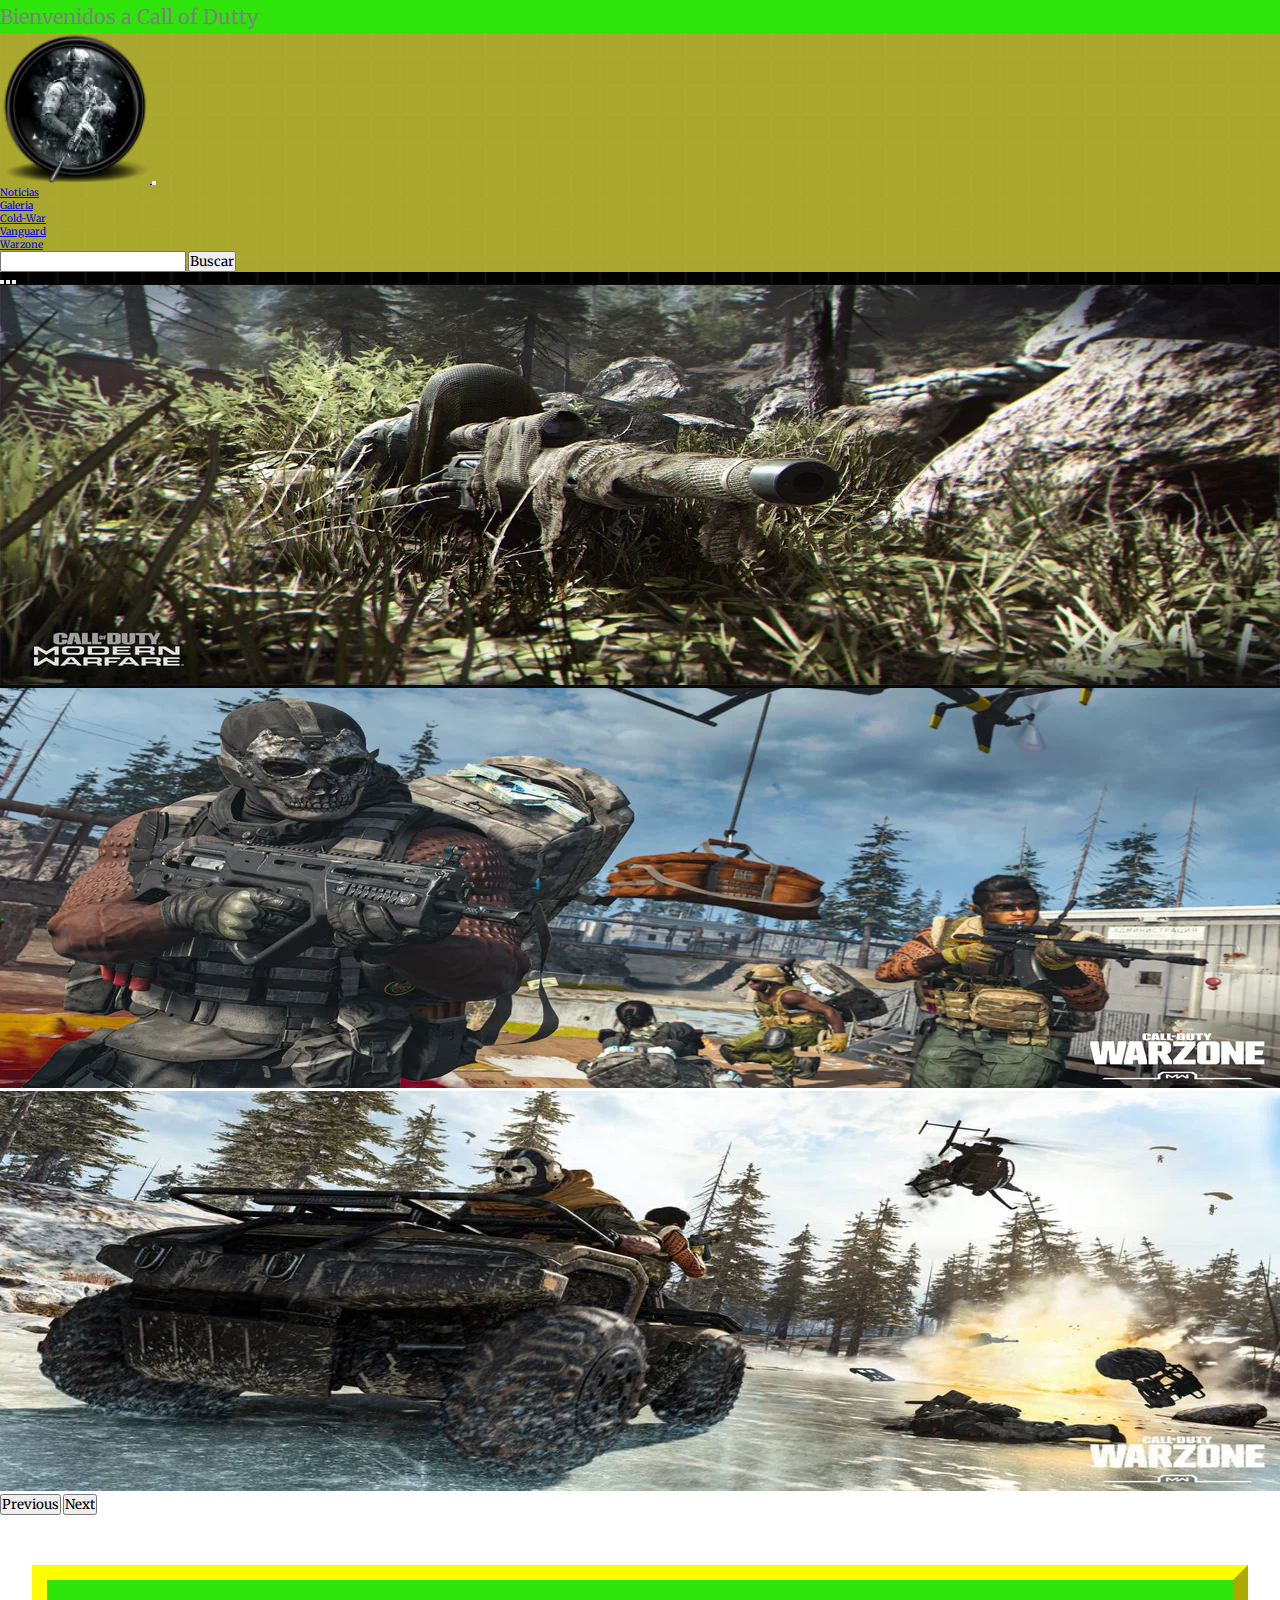
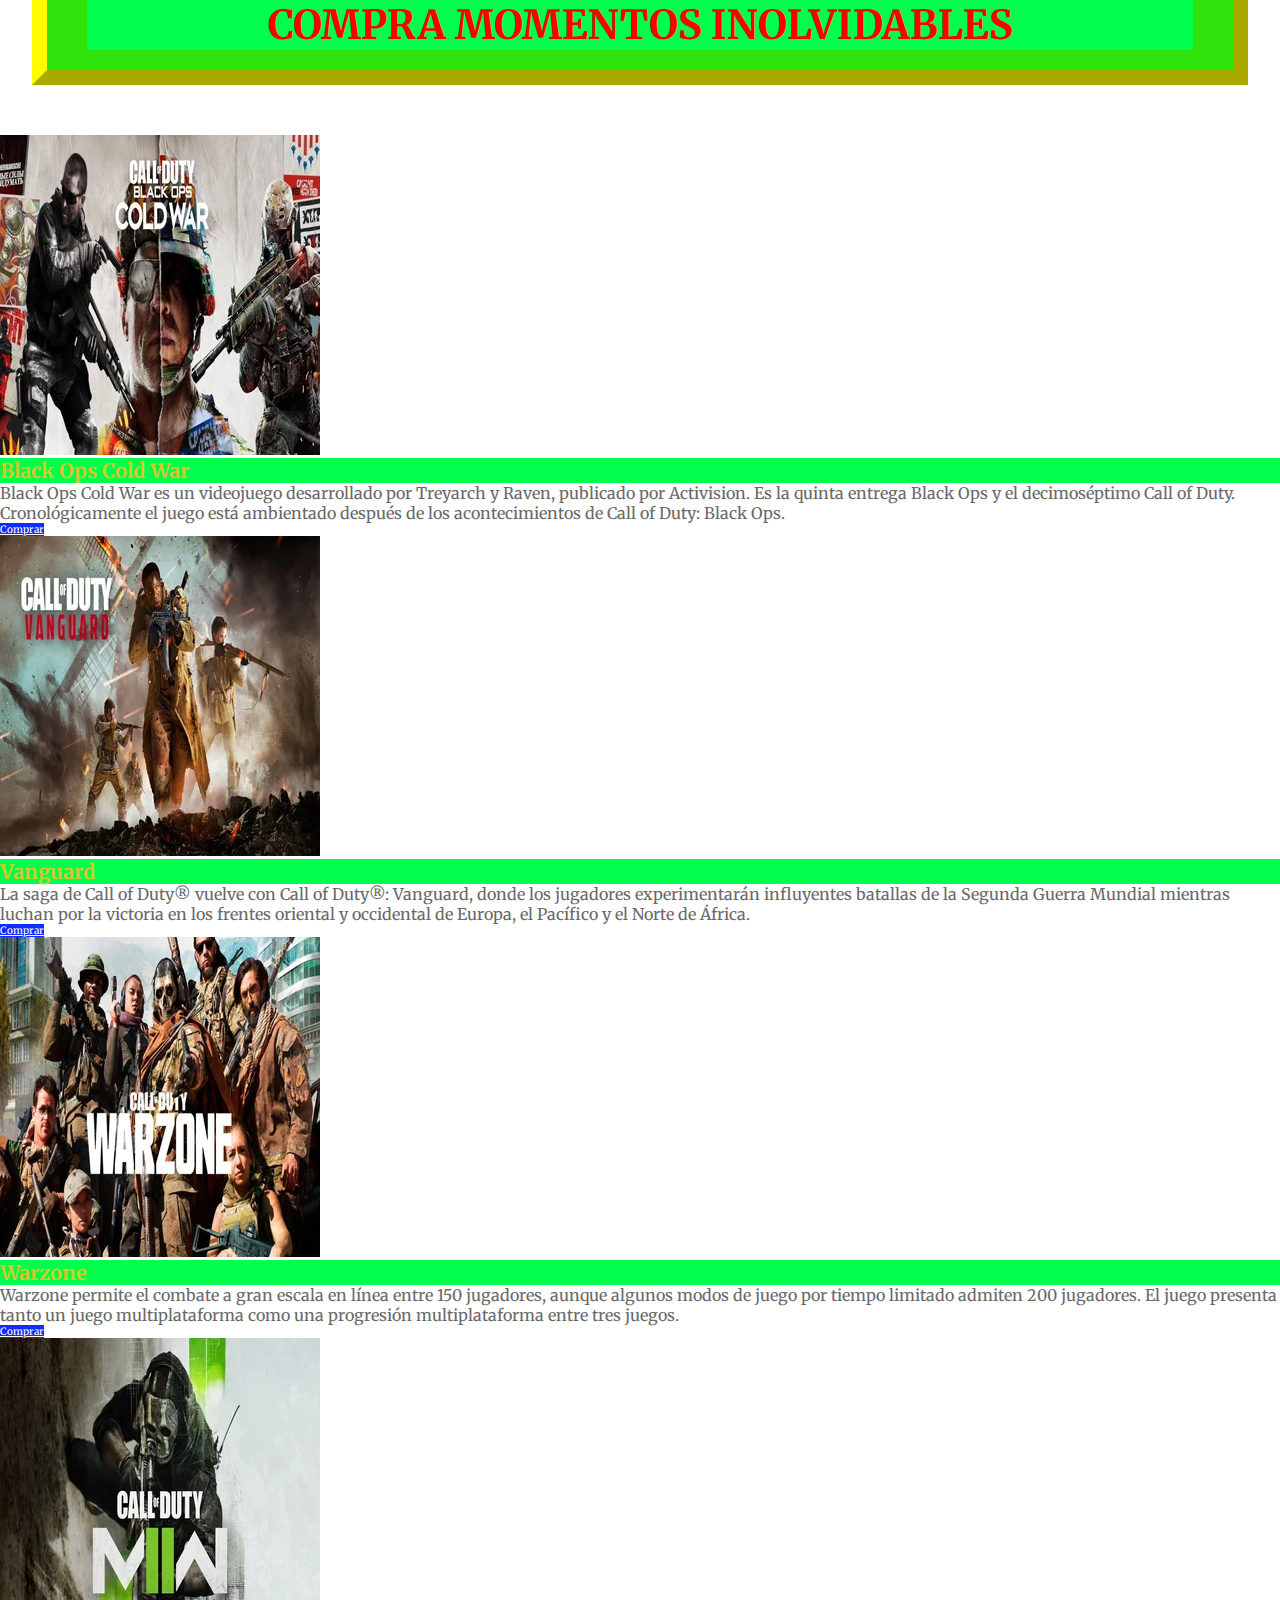
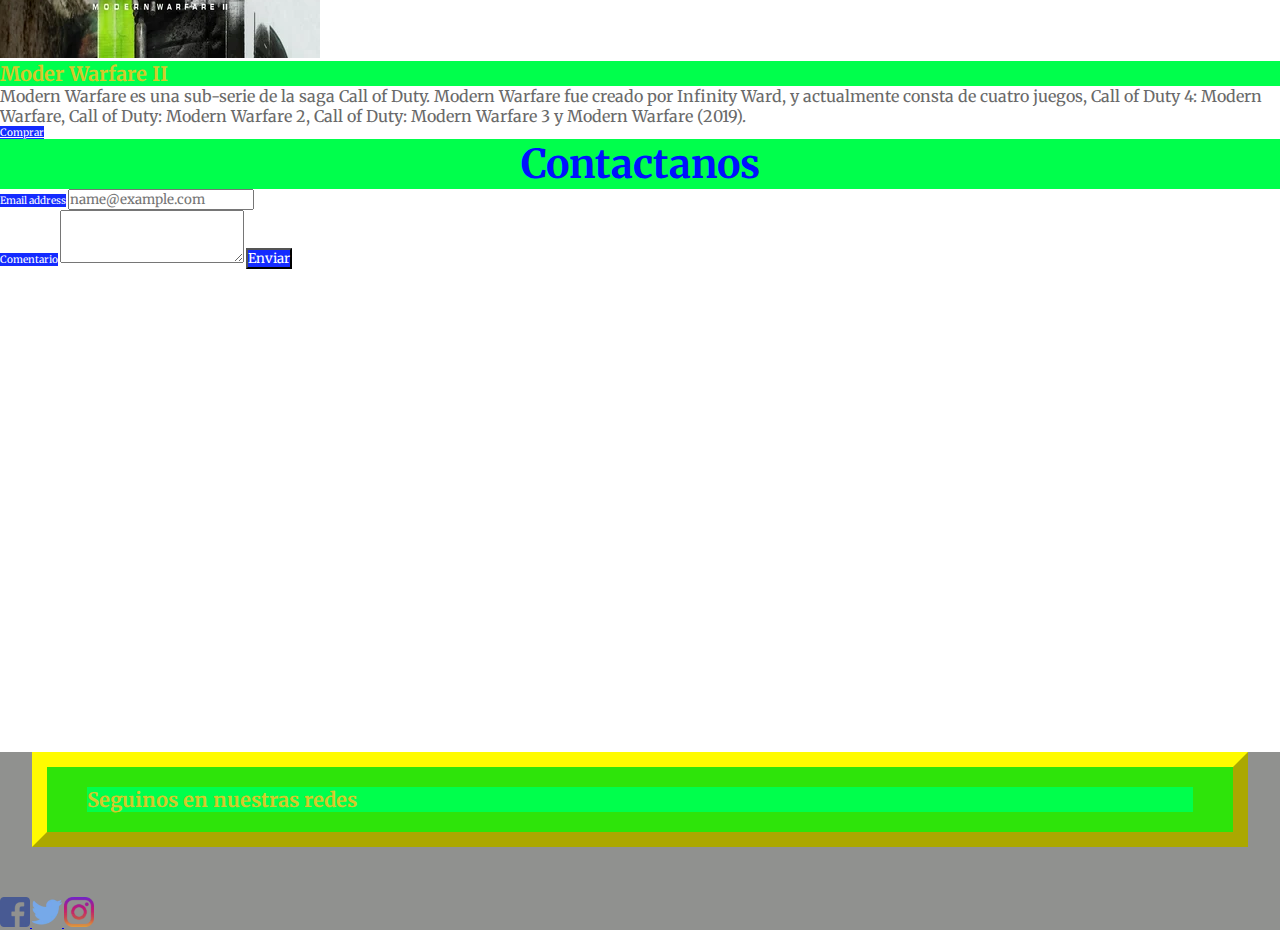
<file: index.html>
<!doctype html>
<html lang="en">
  <head>
    <!-- Required meta tags -->
    <meta charset="utf-8">
    <meta name="viewport" content="width=device-width, initial-scale=1">
    <link rel="shortcut icon" href="img/favicon.webp" type="image/x-icon">
    <!-- Bootstrap CSS -->
    <link href="https://cdn.jsdelivr.net/npm/bootstrap@5.0.2/dist/css/bootstrap.min.css" rel="stylesheet" integrity="sha384-EVSTQN3/azprG1Anm3QDgpJLIm9Nao0Yz1ztcQTwFspd3yD65VohhpuuCOmLASjC" crossorigin="anonymous">
    <!-- ccs -->
    <link rel="stylesheet" href="css/style.css">    
    <link rel="stylesheet" type="text/css" href="css/fresco.css"/>
    <title>Call of Dutty</title>
  </head>
  <body>
    <div class="bg-verde py-2 text-center anuncio">
        Bienvenidos a Call of Dutty
    </div>

    <!-- NAVBAR -->
    <nav class="navbar navbar-expand-lg navbar-light bg-amarillo  sticky-top" id="botonera">
        <div class="container-fluid">
          <a class="navbar-brand" href="index.html">
            <img src="img/logo inicio.webp" alt="logo de inicio" class="transform">
          </a>
          <button class="navbar-toggler" type="button" data-bs-toggle="collapse" data-bs-target="#navbarSupportedContent" aria-controls="navbarSupportedContent" aria-expanded="false" aria-label="Toggle navigation">
            <span class="navbar-toggler-icon"></span>
          </button>
          <div class="collapse navbar-collapse" id="navbarSupportedContent">
            <ul class="navbar-nav ms-auto mb-2 mb-lg-0">
              <li class="nav-item">
                <a class="nav-link active" aria-current="page" href="Noticias.html">Noticias</a>
              </li>
              <li class="nav-item">
                <a class="nav-link active" aria-current="page" href="Galeria.html">Galeria</a>
              </li>
              <li class="nav-item">
                <a class="nav-link active" aria-current="page" href="Black_Ops_Cold_War.html">Cold-War</a>
              </li>
              <li class="nav-item">
                <a class="nav-link active" aria-current="page" href="Vanguard.html">Vanguard</a>
              </li>
              <li class="nav-item">
                <a class="nav-link active" aria-current="page" href="Warzone.html">Warzone</a>
              </li>  
            </ul>
            <form class="d-flex">
              <input class="form-control me-2" type="search" placeholder="" aria-label="Search">
              <button class="btn btn-outline-success" type="submit">Buscar</button>
            </form>
          </div>
        </div>
      </nav>

    <!-- CAROUSEL -->
    <div id="carouselExampleIndicators" class="carousel slide" data-bs-ride="carousel">
        <div class="carousel-indicators">
          <button type="button" data-bs-target="#carouselExampleIndicators" data-bs-slide-to="0" class="active" aria-current="true" aria-label="Slide 1"></button>
          <button type="button" data-bs-target="#carouselExampleIndicators" data-bs-slide-to="1" aria-label="Slide 2"></button>
          <button type="button" data-bs-target="#carouselExampleIndicators" data-bs-slide-to="2" aria-label="Slide 3"></button>
        </div>
        <div class="carousel-inner">
          <div class="carousel-item active">
            <img src="img/header/Header inicio3.webp" class="d-block w-100" alt="encabezado del call of dutty">
          </div>
          <div class="carousel-item">
            <img src="img/header/Header inicio2.webp" class="d-block w-100" alt="encabezado del call of dutty">
          </div>
          <div class="carousel-item">
            <img src="img/header/Header inicio4.webp" class="d-block w-100" alt="encabezado del call of dutty">
          </div>
        </div>
        <button class="carousel-control-prev" type="button" data-bs-target="#carouselExampleIndicators" data-bs-slide="prev">
          <span class="carousel-control-prev-icon" aria-hidden="true"></span>
          <span class="visually-hidden">Previous</span>
        </button>
        <button class="carousel-control-next" type="button" data-bs-target="#carouselExampleIndicators" data-bs-slide="next">
          <span class="carousel-control-next-icon" aria-hidden="true"></span>
          <span class="visually-hidden">Next</span>
        </button>
      </div>

    <main class="py-3">
        <div class="container-fluid">

            <section class="bg-verde titulo">
                <h1 class="titulo--xxl">Compra momentos inolvidables</h1>
            </section>

            <div class="row">
                <article class="col-sm-12 col-md-6 col-lg-3 mb-3">
                    <div class="card">
                        <img src="img/precio/Black Ops Cold War precio.webp" class="card-img-top w-100" alt="Black Ops Cold War">
                        <div class="card-body">
                          <h4 class="card-title">Black Ops Cold War</h4>
                          <p class="card-text">Black Ops Cold War es un videojuego desarrollado por Treyarch y Raven, publicado por Activision. Es la quinta entrega Black Ops y el decimoséptimo Call of Duty. Cronológicamente el juego está ambientado después de los acontecimientos de Call of Duty: Black Ops.</p>
                          <a href="#" class="btn bg-azul w-100">Comprar</a>
                        </div>
                      </div>
                </article>               
                <article class="col-sm-12 col-md-6 col-lg-3 mb-3">
                    <div class="card">
                        <img src="img/precio/vanguard precio.webp" class="card-img-top w-100" alt="Vanguard">
                        <div class="card-body">
                          <h4 class="card-title">Vanguard</h4>
                          <p class="card-text">La saga de Call of Duty® vuelve con Call of Duty®: Vanguard, donde los jugadores experimentarán influyentes batallas de la Segunda Guerra Mundial mientras luchan por la victoria en los frentes oriental y occidental de Europa, el Pacífico y el Norte de África.</p>
                          <a href="#" class="btn bg-azul w-100">Comprar</a>
                        </div>
                      </div>
                </article>
                <article class="col-sm-12 col-md-6 col-lg-3 mb-3">
                    <div class="card">
                        <img src="img/precio/warzone precio.webp" class="card-img-top w-100" alt="Warzone">
                        <div class="card-body">
                          <h4 class="card-title">Warzone</h4>
                          <p class="card-text">Warzone permite el combate a gran escala en línea entre 150 jugadores, aunque algunos modos de juego por tiempo limitado admiten 200 jugadores. El juego presenta tanto un juego multiplataforma como una progresión multiplataforma entre tres juegos.</p>
                          <a href="#" class="btn bg-azul w-100">Comprar</a>
                        </div>
                      </div>
                </article>
                <article class="col-sm-12 col-md-6 col-lg-3 mb-3">
                    <div class="card">
                        <img src="img/precio/Modern Warfare II precio.webp" class="card-img-top w-100" alt="Warzone">
                        <div class="card-body">
                          <h4 class="card-title">Moder Warfare II</h4>
                          <p class="card-text">Modern Warfare es una sub-serie de la saga Call of Duty. Modern Warfare fue creado por Infinity Ward, y actualmente consta de cuatro juegos, Call of Duty 4: Modern Warfare, Call of Duty: Modern Warfare 2, Call of Duty: Modern Warfare 3 y Modern Warfare (2019).</p>
                          <a href="#" class="btn bg-azul w-100">Comprar</a>
                        </div>
                      </div>
                </article>
            </div>
            <section class="py-3">
                <div class="container-fluid">
                    
                    <h3 class="titulo--xxl">Contactanos</h3>
                    
                    <div class="row">
                        <article class="col-sm-12 col-md-12 col-lg-8">
                            <div class="mb-3">
                                <label for="exampleFormControlInput1" class="form-label bg-azul">Email address</label>
                                <input type="email" class="form-control" id="exampleFormControlInput1" placeholder="name@example.com">
                              </div>
                              <div class="mb-3">
                                <label for="exampleFormControlTextarea1" class="form-label bg-azul">Comentario</label>
                                <textarea class="form-control" id="exampleFormControlTextarea1" rows="3"></textarea>
                                <button type="submit" class="btn bg-azul">Enviar</button>
                              </div>
                        </article>
                        <article class="col-sm-12 col-md-12 col-lg-4">
                            <iframe src="https://www.google.com/maps/embed?pb=!1m18!1m12!1m3!1d2777.863951091947!2d-67.53573308440511!3d-45.87403144419195!2m3!1f0!2f0!3f0!3m2!1i1024!2i768!4f13.1!3m3!1m2!1s0xbde454d1ec25069d%3A0xb8f11b7a49840aad!2sCnel.%20Jose%20V%20de%20Gral.%20Olavarr%C3%ADa%201150%2C%20U9003EXX%20Comodoro%20Rivadavia%2C%20Chubut!5e0!3m2!1ses-419!2sar!4v1659716768931!5m2!1ses-419!2sar" width="430" height="430" style="border:0;" allowfullscreen="" loading="lazy" referrerpolicy="no-referrer-when-downgrade" class="w-100 img-thumbnail"></iframe>
                        </article>     
                    </div>
               </div>
            </section>
        </div>
    </main>

<footer class="py-3 text-center text-white text-uppercase bg-gris">
    <section class="bg-verde pie__marco">
        <h4 class="test-center">Seguinos en nuestras redes</h4>
    </section>
    <div>
    <a href="https://www.facebook.com" target="_blank">
        <img src="img/icono redes sociales/facebook.webp" alt="Seguinos en Facebook" class="pie__icon--sm">
    </a>
    <a href="https://twitter.com" target="_blank">
        <img src="img/icono redes sociales/twitter.webp" alt="Seguinos en Twitter" class="pie__icon--sm">
    </a>
    <a href="https://www.instagram.com" target="_blank">
        <img src="img/icono redes sociales/instagram.webp" alt="Seguinos en Instagram" class="pie__icon--sm">
    </a>
    </div>
</footer>

    <script src="https://cdn.jsdelivr.net/npm/bootstrap@5.0.2/dist/js/bootstrap.bundle.min.js" integrity="sha384-MrcW6ZMFYlzcLA8Nl+NtUVF0sA7MsXsP1UyJoMp4YLEuNSfAP+JcXn/tWtIaxVXM" crossorigin="anonymous"></script>
  </body>
</html>
</file>
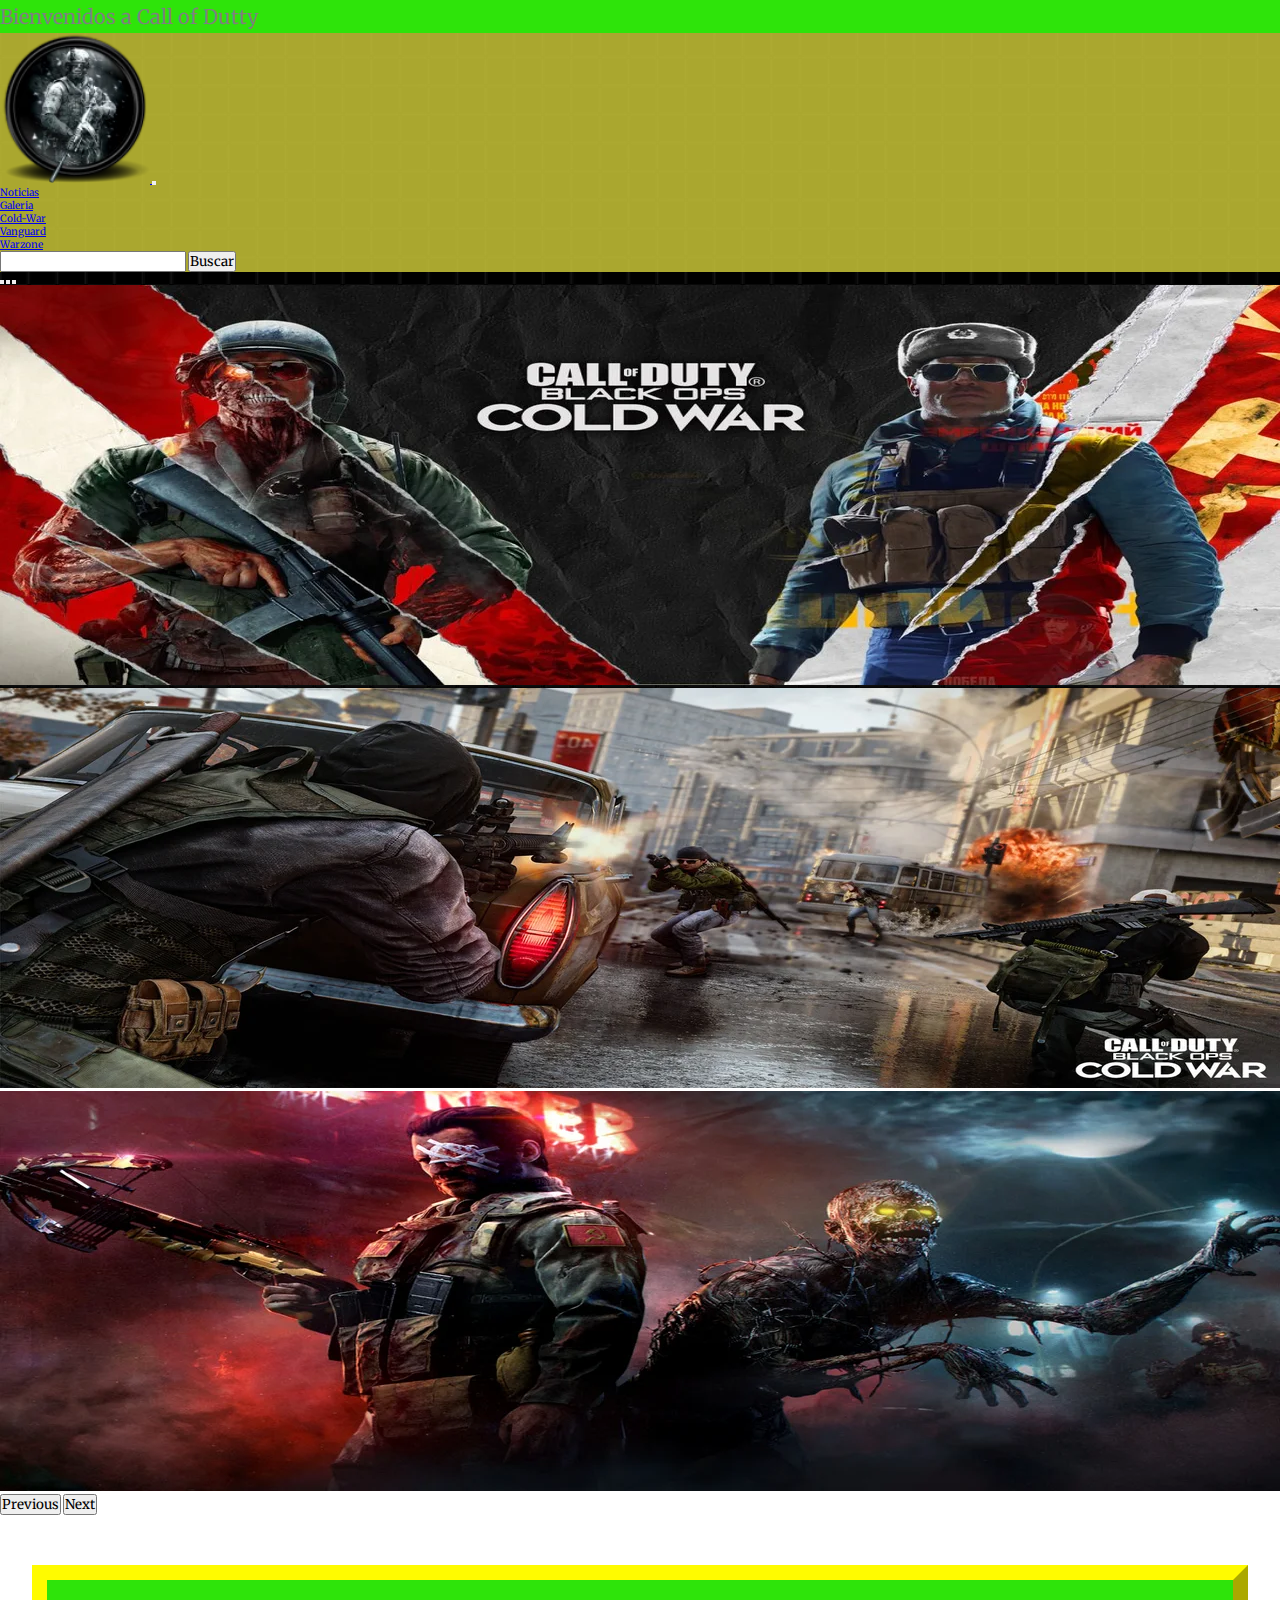
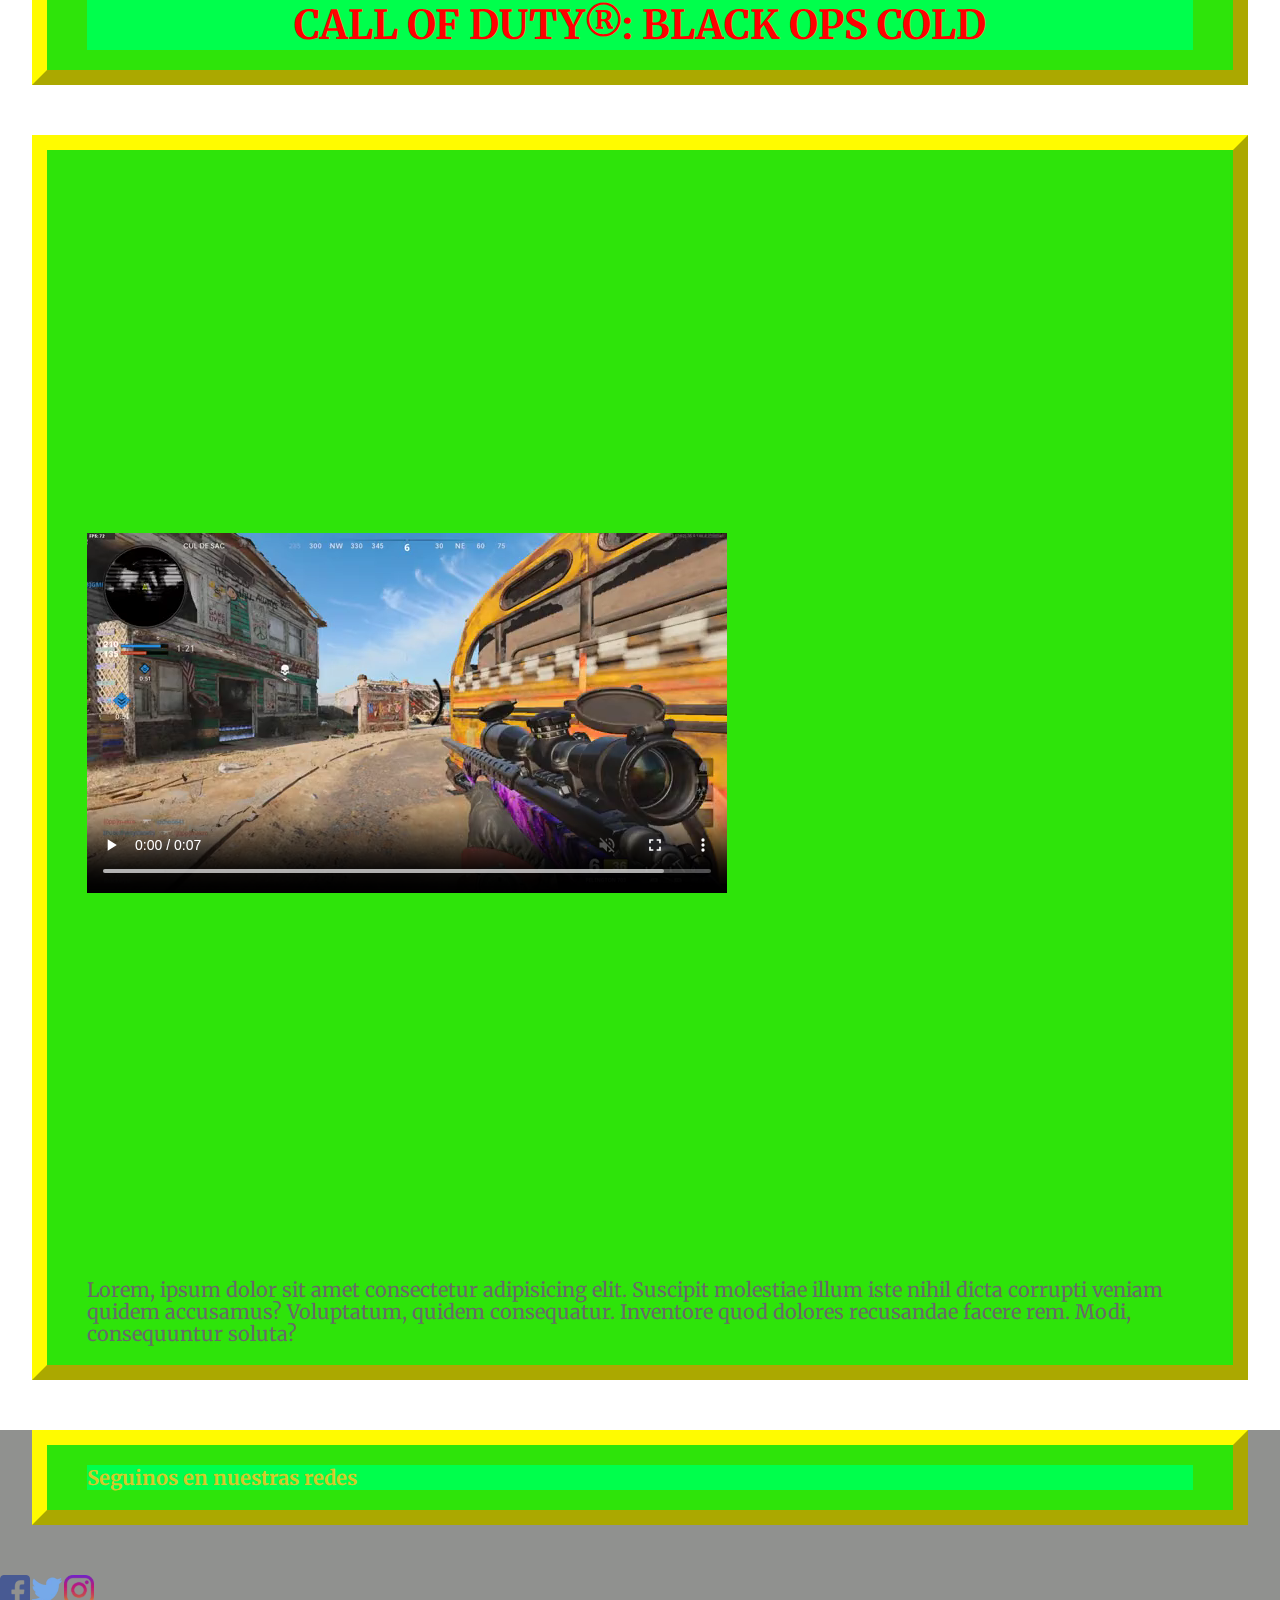
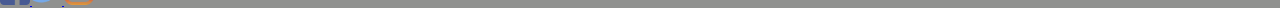
<file: Black_Ops_Cold_War.html>
<!doctype html>
<html lang="en">
  <head>
    <!-- Required meta tags -->
    <meta charset="utf-8">
    <meta name="viewport" content="width=device-width, initial-scale=1">
    <link rel="shortcut icon" href="img/favicon.webp" type="image/x-icon">
    <!-- Bootstrap CSS -->
    <link href="https://cdn.jsdelivr.net/npm/bootstrap@5.0.2/dist/css/bootstrap.min.css" rel="stylesheet" integrity="sha384-EVSTQN3/azprG1Anm3QDgpJLIm9Nao0Yz1ztcQTwFspd3yD65VohhpuuCOmLASjC" crossorigin="anonymous">
    <!-- ccs -->
    <link rel="stylesheet" href="css/style.css">    
    <link rel="stylesheet" type="text/css" href="css/fresco.css"/>
    <title>Call of Dutty</title>
  </head>
  <body>
    <div class="bg-verde py-2 text-center anuncio">
        Bienvenidos a Call of Dutty
    </div>

    <!-- NAVBAR -->
    <nav class="navbar navbar-expand-lg navbar-light bg-amarillo  sticky-top" id="botonera">
      <div class="container-fluid">
        <a class="navbar-brand" href="index.html">
          <img src="img/logo inicio.webp" alt="logo de inicio" class="transform">
        </a>
        <button class="navbar-toggler" type="button" data-bs-toggle="collapse" data-bs-target="#navbarSupportedContent" aria-controls="navbarSupportedContent" aria-expanded="false" aria-label="Toggle navigation">
          <span class="navbar-toggler-icon"></span>
        </button>
        <div class="collapse navbar-collapse" id="navbarSupportedContent">
          <ul class="navbar-nav ms-auto mb-2 mb-lg-0">
            <li class="nav-item">
              <a class="nav-link active" aria-current="page" href="Noticias.html">Noticias</a>
            </li>
            <li class="nav-item">
              <a class="nav-link active" aria-current="page" href="Galeria.html">Galeria</a>
            </li>
            <li class="nav-item">
              <a class="nav-link active" aria-current="page" href="Black_Ops_Cold_War.html">Cold-War</a>
            </li>
            <li class="nav-item">
              <a class="nav-link active" aria-current="page" href="Vanguard.html">Vanguard</a>
            </li>
            <li class="nav-item">
              <a class="nav-link active" aria-current="page" href="Warzone.html">Warzone</a>
            </li>  
          </ul>
          <form class="d-flex">
            <input class="form-control me-2" type="search" placeholder="" aria-label="Search">
            <button class="btn btn-outline-success" type="submit">Buscar</button>
          </form>
        </div>
      </div>
    </nav>

    <!-- CAROUSEL -->
    <div id="carouselExampleIndicators" class="carousel slide" data-bs-ride="carousel">
        <div class="carousel-indicators">
          <button type="button" data-bs-target="#carouselExampleIndicators" data-bs-slide-to="0" class="active" aria-current="true" aria-label="Slide 1"></button>
          <button type="button" data-bs-target="#carouselExampleIndicators" data-bs-slide-to="1" aria-label="Slide 2"></button>
          <button type="button" data-bs-target="#carouselExampleIndicators" data-bs-slide-to="2" aria-label="Slide 3"></button>
        </div>
        <div class="carousel-inner">
          <div class="carousel-item active">
            <img src="img/header/headerColdWar1.webp" class="d-block w-100" alt="encabezado del call of dutty">
          </div>
          <div class="carousel-item">
            <img src="img/header/headerColdWar2.webp" class="d-block w-100" alt="encabezado del call of dutty">
          </div>
          <div class="carousel-item">
            <img src="img/header/headerColdWar3.webp" class="d-block w-100" alt="encabezado del call of dutty">
          </div>
        </div>
        <button class="carousel-control-prev" type="button" data-bs-target="#carouselExampleIndicators" data-bs-slide="prev">
          <span class="carousel-control-prev-icon" aria-hidden="true"></span>
          <span class="visually-hidden">Previous</span>
        </button>
        <button class="carousel-control-next" type="button" data-bs-target="#carouselExampleIndicators" data-bs-slide="next">
          <span class="carousel-control-next-icon" aria-hidden="true"></span>
          <span class="visually-hidden">Next</span>
        </button>
      </div>

      <section class="bg-verde titulo">
        <h1 class="titulo--xxl">Call of Duty®: Black Ops Cold</h1>
    </section>

      <section class="bg-verde titulo">    
          <iframe width="640" height="360" src="https://www.youtube.com/embed/UGYbvpq96eI" title="YouTube video player" frameborder="0" allow="accelerometer; autoplay; clipboard-write; encrypted-media; gyroscope; picture-in-picture" allowfullscreen></iframe>    
          <video src="../videos/call of duty cold war.mp4" controls autoplay muted></video>
          <iframe style="border-radius:12px" src="https://open.spotify.com/embed/track/3KYlJBYEbFS7Jxv3PO6MXD?utm_source=generator" width="100%" height="380" frameBorder="0" allowfullscreen="" allow="autoplay; clipboard-write; encrypted-media; fullscreen; picture-in-picture"></iframe>
          <p class="text-right">Lorem, ipsum dolor sit amet consectetur adipisicing elit. Suscipit molestiae illum iste nihil dicta corrupti veniam quidem accusamus? Voluptatum, quidem consequatur. Inventore quod dolores recusandae facere rem. Modi, consequuntur soluta?</p>
      </section>
      
      <footer class="py-3 text-center text-white text-uppercase bg-gris">
        <section class="bg-verde pie__marco">
            <h4 class="test-center">Seguinos en nuestras redes</h4>
        </section>
        <div>
        <a href="https://www.facebook.com" target="_blank">
            <img src="img/icono redes sociales/facebook.webp" alt="Seguinos en Facebook" class="pie__icon--sm">
        </a>
        <a href="https://twitter.com" target="_blank">
            <img src="img/icono redes sociales/twitter.webp" alt="Seguinos en Twitter" class="pie__icon--sm">
        </a>
        <a href="https://www.instagram.com" target="_blank">
            <img src="img/icono redes sociales/instagram.webp" alt="Seguinos en Instagram" class="pie__icon--sm">
        </a>
        </div>
    </footer>

    <script src="https://cdn.jsdelivr.net/npm/bootstrap@5.0.2/dist/js/bootstrap.bundle.min.js" integrity="sha384-MrcW6ZMFYlzcLA8Nl+NtUVF0sA7MsXsP1UyJoMp4YLEuNSfAP+JcXn/tWtIaxVXM" crossorigin="anonymous"></script>
    <script type="text/javascript" src="https://code.jquery.com/jquery-3.6.0.min.js"></script>
    <script type="text/javascript" src="js/fresco.min.js"></script>
    <script src="https://cdn.jsdelivr.net/npm/@popperjs/core@2.9.2/dist/umd/popper.min.js" integrity="sha384-IQsoLXl5PILFhosVNubq5LC7Qb9DXgDA9i+tQ8Zj3iwWAwPtgFTxbJ8NT4GN1R8p" crossorigin="anonymous"></script>
    <script src="https://cdn.jsdelivr.net/npm/bootstrap@5.0.2/dist/js/bootstrap.min.js" integrity="sha384-cVKIPhGWiC2Al4u+LWgxfKTRIcfu0JTxR+EQDz/bgldoEyl4H0zUF0QKbrJ0EcQF" crossorigin="anonymous"></script>
        
</body>

</html>
</file>
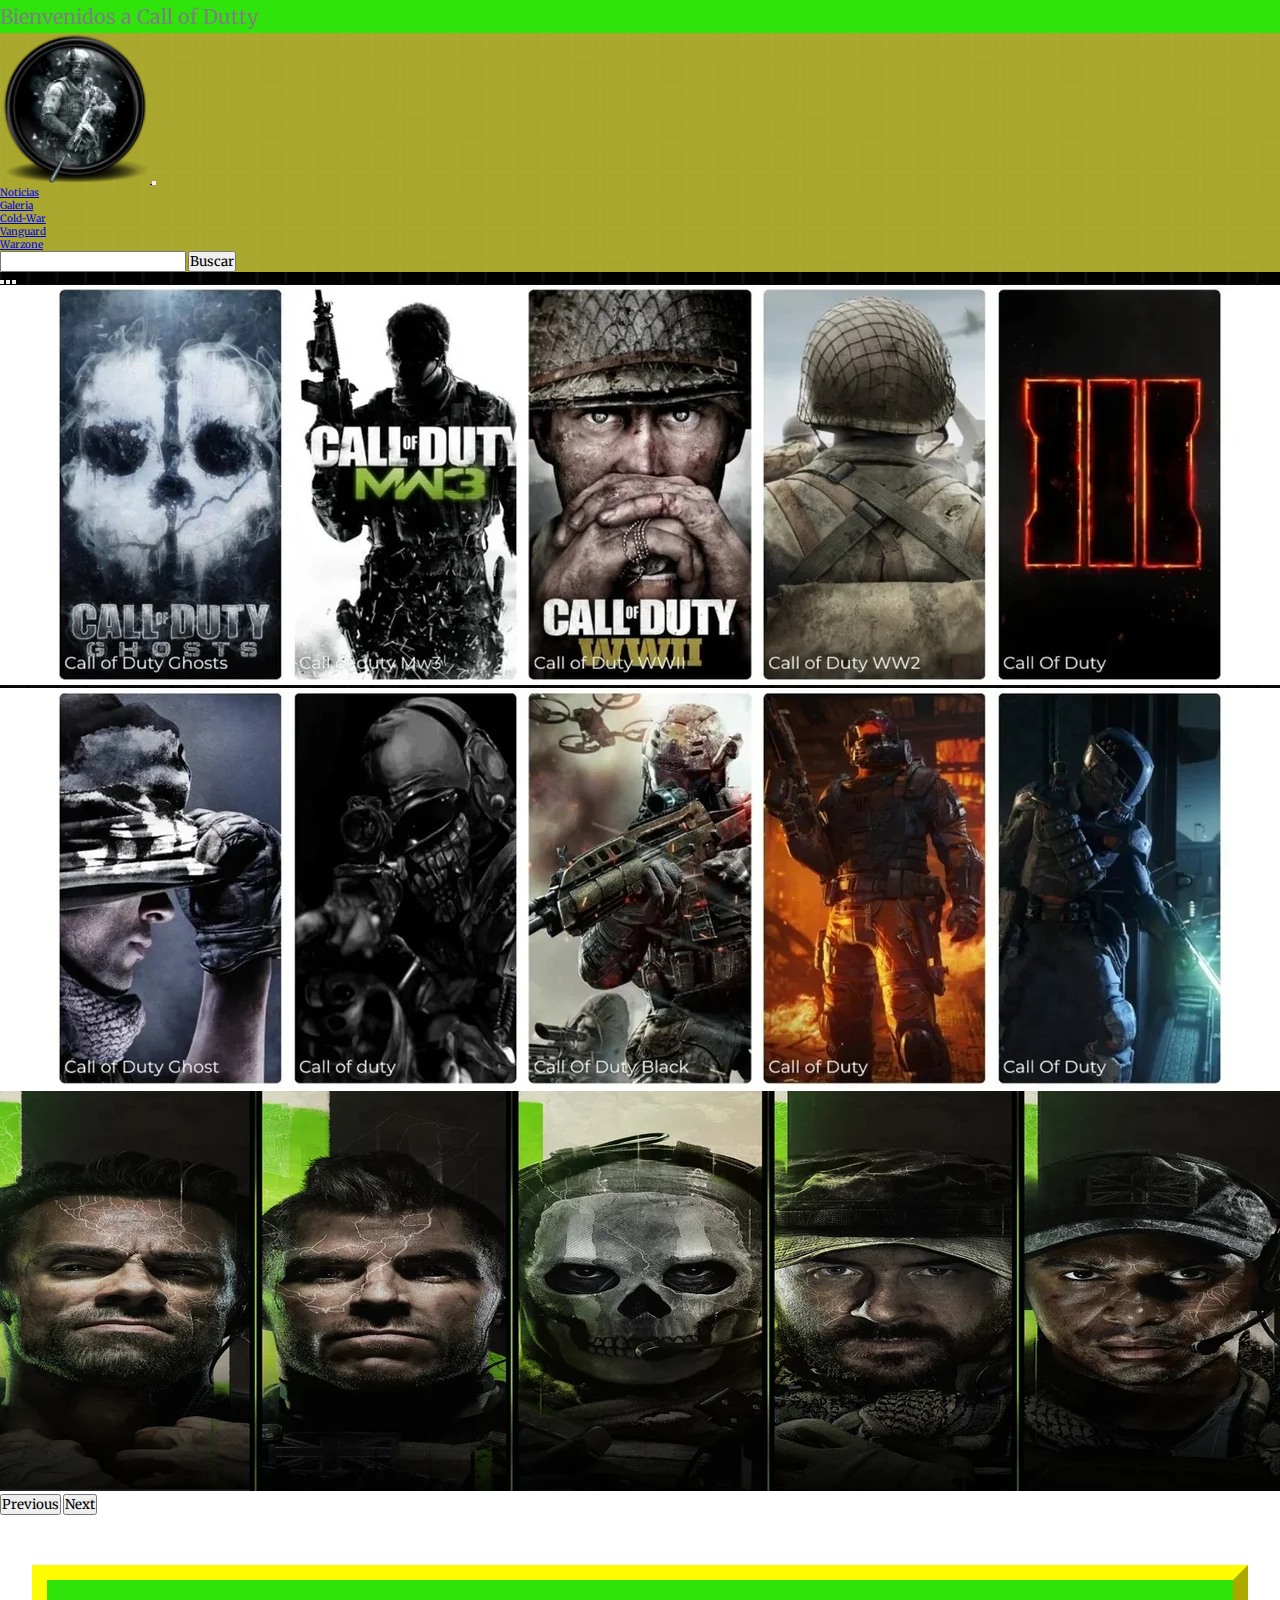
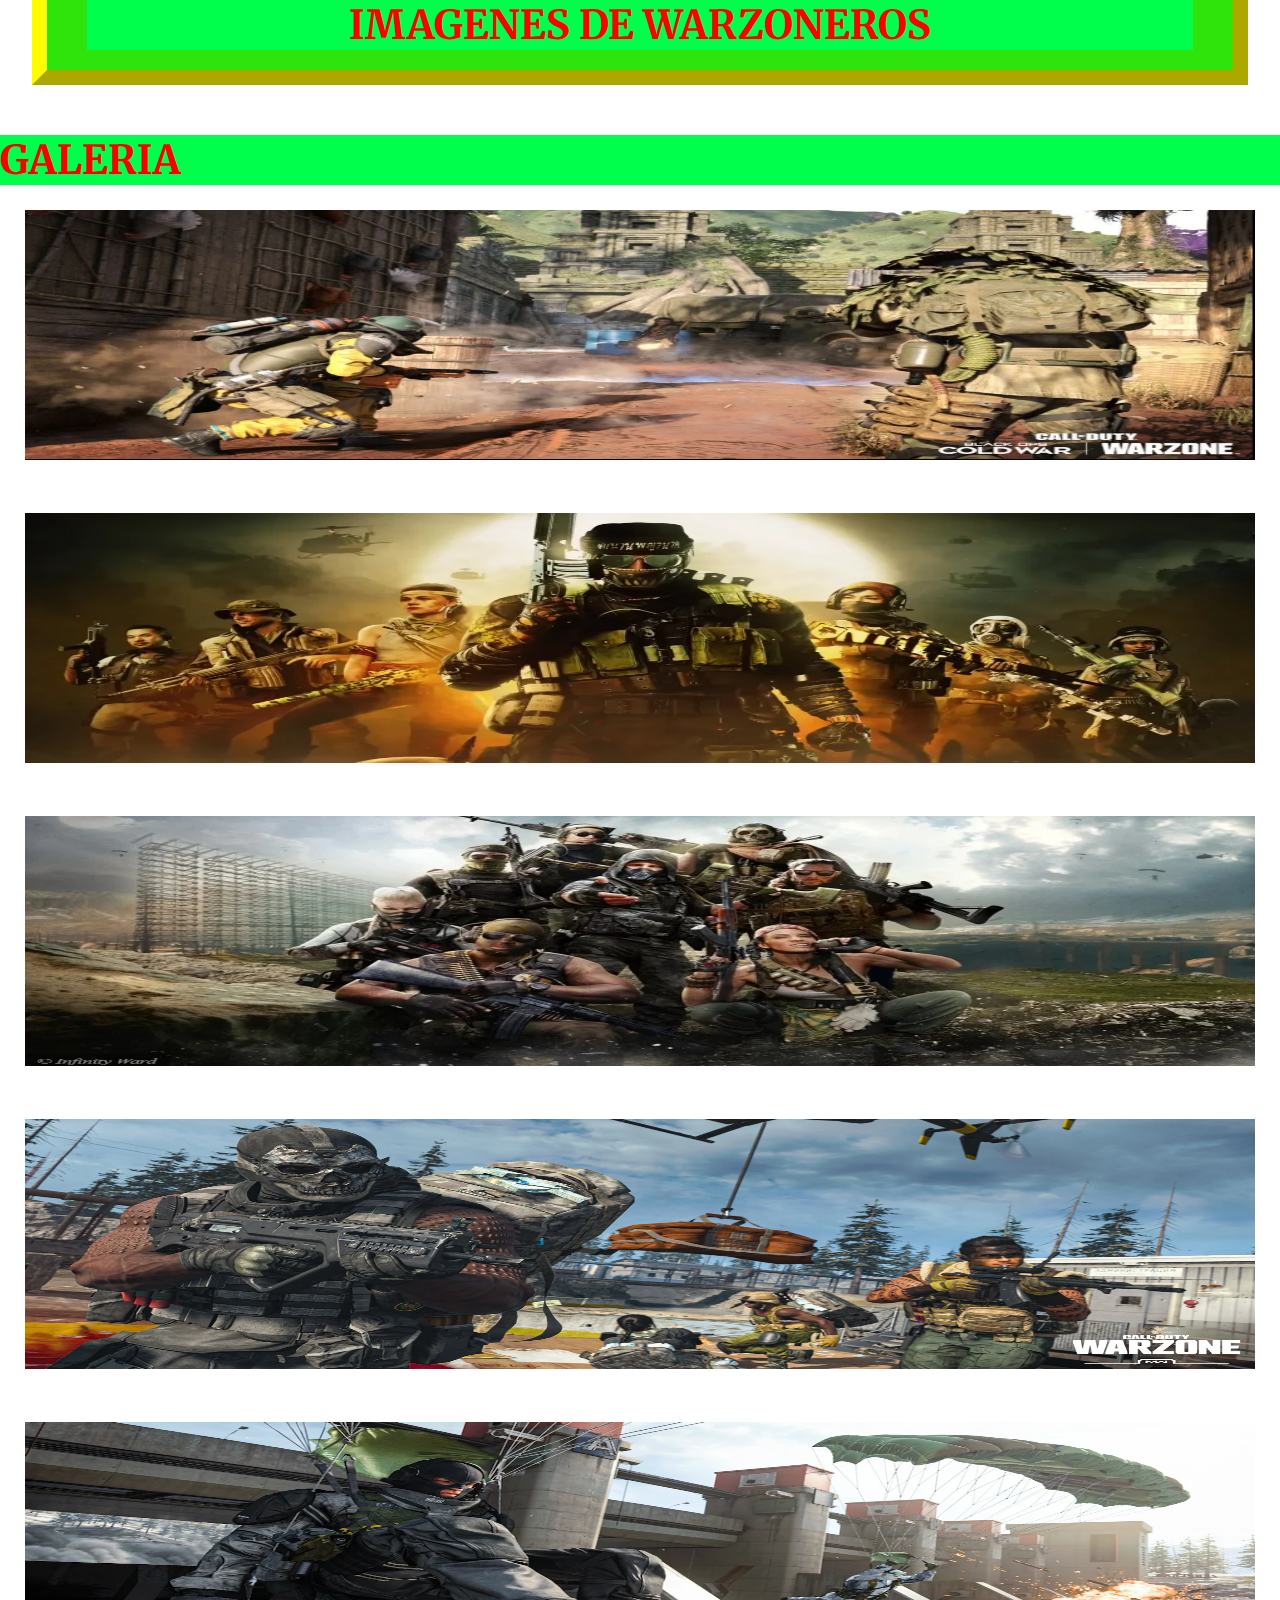
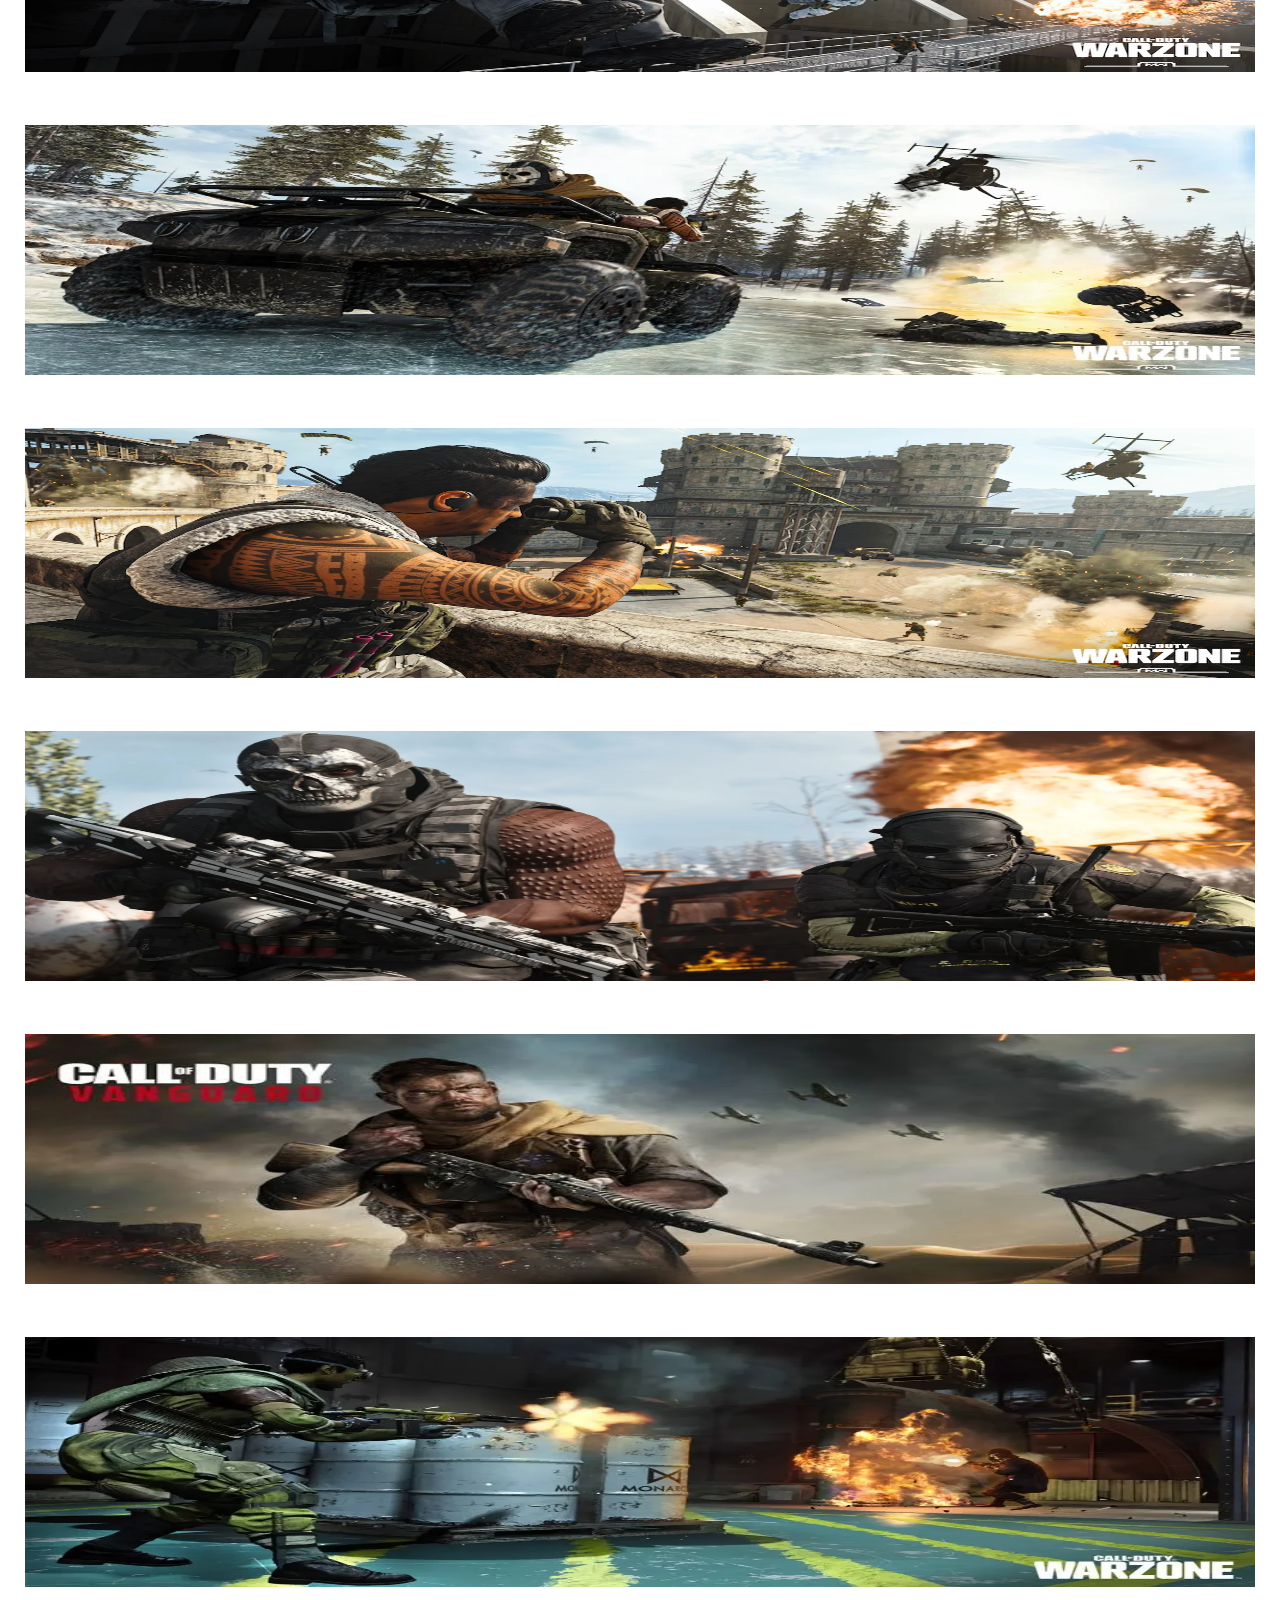
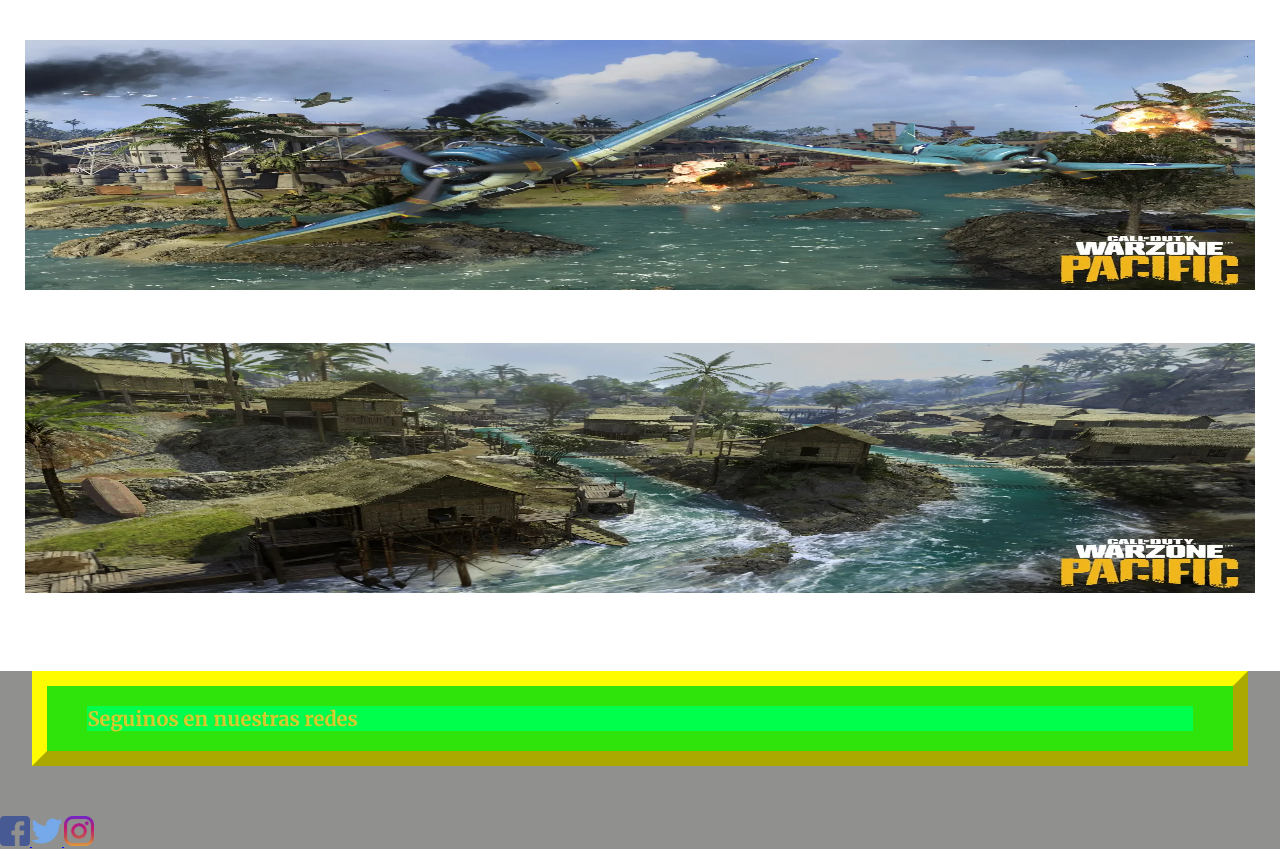
<file: Galeria.html>
<!doctype html>
<html lang="en">
  <head>
    <!-- Required meta tags -->
    <meta charset="utf-8">
    <meta name="viewport" content="width=device-width, initial-scale=1">
    <link rel="shortcut icon" href="img/favicon.webp" type="image/x-icon">
    <!-- Bootstrap CSS -->
    <link href="https://cdn.jsdelivr.net/npm/bootstrap@5.0.2/dist/css/bootstrap.min.css" rel="stylesheet" integrity="sha384-EVSTQN3/azprG1Anm3QDgpJLIm9Nao0Yz1ztcQTwFspd3yD65VohhpuuCOmLASjC" crossorigin="anonymous">
    <!-- ccs -->
    <link rel="stylesheet" href="css/style.css">    
    <link rel="stylesheet" type="text/css" href="css/fresco.css"/>
    <title>Call of Dutty</title>
  </head>
  <body>
    <div class="bg-verde py-2 text-center anuncio">
        Bienvenidos a Call of Dutty
    </div>

    <!-- NAVBAR -->
    <nav class="navbar navbar-expand-lg navbar-light bg-amarillo  sticky-top" id="botonera">
        <div class="container-fluid">
          <a class="navbar-brand" href="index.html">
            <img src="img/logo inicio.webp" alt="logo de inicio" class="transform">
          </a>
          <button class="navbar-toggler" type="button" data-bs-toggle="collapse" data-bs-target="#navbarSupportedContent" aria-controls="navbarSupportedContent" aria-expanded="false" aria-label="Toggle navigation">
            <span class="navbar-toggler-icon"></span>
          </button>
          <div class="collapse navbar-collapse" id="navbarSupportedContent">
            <ul class="navbar-nav ms-auto mb-2 mb-lg-0">
              <li class="nav-item">
                <a class="nav-link active" aria-current="page" href="Noticias.html">Noticias</a>
              </li>
              <li class="nav-item">
                <a class="nav-link active" aria-current="page" href="Galeria.html">Galeria</a>
              </li>
              <li class="nav-item">
                <a class="nav-link active" aria-current="page" href="Black_Ops_Cold_War.html">Cold-War</a>
              </li>
              <li class="nav-item">
                <a class="nav-link active" aria-current="page" href="Vanguard.html">Vanguard</a>
              </li>
              <li class="nav-item">
                <a class="nav-link active" aria-current="page" href="Warzone.html">Warzone</a>
              </li>  
            </ul>
            <form class="d-flex">
              <input class="form-control me-2" type="search" placeholder="" aria-label="Search">
              <button class="btn btn-outline-success" type="submit">Buscar</button>
            </form>
          </div>
        </div>
      </nav>

        <div id="carouselExampleIndicators" class="carousel slide" data-bs-ride="carousel">
            <div class="carousel-indicators">
            <button type="button" data-bs-target="#carouselExampleIndicators" data-bs-slide-to="0" class="active" aria-current="true" aria-label="Slide 1"></button>
            <button type="button" data-bs-target="#carouselExampleIndicators" data-bs-slide-to="1" aria-label="Slide 2"></button>
            <button type="button" data-bs-target="#carouselExampleIndicators" data-bs-slide-to="2" aria-label="Slide 3"></button>
            </div>
            <div class="carousel-inner">
            <div class="carousel-item active">
                <img src="img/header/HeaderGaleria1.webp" class="d-block w-100" alt="encabezado call of dutty">
            </div>
            <div class="carousel-item">
                <img src="img/header/HeaderGaleria2.webp" class="d-block w-100" alt="encabezado call of dutty">
            </div>
            <div class="carousel-item">
                <img src="img/header/Headergaleria4.webp" class="d-block w-100" alt="encabezado call of dutty">
            </div>
            </div>
            <button class="carousel-control-prev" type="button" data-bs-target="#carouselExampleIndicators" data-bs-slide="prev">
            <span class="carousel-control-prev-icon" aria-hidden="true"></span>
            <span class="visually-hidden">Previous</span>
            </button>
            <button class="carousel-control-next" type="button" data-bs-target="#carouselExampleIndicators" data-bs-slide="next">
            <span class="carousel-control-next-icon" aria-hidden="true"></span>
            <span class="visually-hidden">Next</span>
            </button>
        </div>

        <section class="bg-verde titulo">
            <h1 class="titulo--xxl">Imagenes de Warzoneros</h1>
        </section>

        <section id="galeria" class="container">
            <div class="text-center pt-5">
                <h1>Galeria</h1>
            </div>

            <div class="row">
                <div class="col-lg-4 col-md-6 col-sm-12">
                    <a href="img/Galeria/1.webp" class="fresco" data-fresco-group="fondos">
                        <img src="img/Galeria/1.webp" alt="galeria de imagenes de call of dutty">
                    </a>
                </div>
                <div class="col-lg-4 col-md-6 col-sm-12">
                    <a href="img/Galeria/2.webp" class="fresco" data-fresco-group="fondos">
                        <img src="img/Galeria/2.webp" alt="galeria de imagenes de call of dutty">
                    </a>
                </div>
                <div class="col-lg-4 col-md-6 col-sm-12">
                    <a href="img/Galeria/3.webp" class="fresco" data-fresco-group="fondos">
                        <img src="img/Galeria/3.webp" alt="galeria de imagenes de call of dutty">
                    </a>
                </div>
                <div class="col-lg-4 col-md-6 col-sm-12">
                    <a href="img/Galeria/4.webp" class="fresco" data-fresco-group="fondos">
                        <img src="img/Galeria/4.webp" alt="galeria de imagenes de call of dutty">
                    </a>
                </div>
                <div class="col-lg-4 col-md-6 col-sm-12">
                    <a href="img/Galeria/5.webp" class="fresco" data-fresco-group="fondos">
                        <img src="img/Galeria/5.webp" alt="galeria de imagenes de call of dutty">
                    </a>
                </div>
                <div class="col-lg-4 col-md-6 col-sm-12">
                    <a href="img/Galeria/6.webp" class="fresco" data-fresco-group="fondos">
                        <img src="img/Galeria/6.webp" alt="galeria de imagenes de call of dutty">
                    </a>
                </div>
                <div class="col-lg-4 col-md-6 col-sm-12">
                    <a href="img/Galeria/7.webp" class="fresco" data-fresco-group="fondos">
                        <img src="img/Galeria/7.webp" alt="galeria de imagenes de call of dutty">
                    </a>
                </div>
                <div class="col-lg-4 col-md-6 col-sm-12">
                    <a href="img/Galeria/8.webp" class="fresco" data-fresco-group="fondos">
                        <img src="img/Galeria/8.webp" alt="galeria de imagenes de call of dutty">
                    </a>
                </div>
                <div class="col-lg-4 col-md-6 col-sm-12">
                    <a href="img/Galeria/9.webp" class="fresco" data-fresco-group="fondos">
                        <img src="img/Galeria/9.webp" alt="galeria de imagenes de call of dutty">
                    </a>
                </div>
                <div class="col-lg-4 col-md-6 col-sm-12">
                    <a href="img/Galeria/10.webp" class="fresco" data-fresco-group="fondos">
                        <img src="img/Galeria/10.webp" alt="galeria de imagenes de call of dutty">
                    </a>
                </div>
                <div class="col-lg-4 col-md-6 col-sm-12">
                    <a href="img/Galeria/11.webp" class="fresco" data-fresco-group="fondos">
                        <img src="img/Galeria/11.webp" alt="galeria de imagenes de call of dutty">
                    </a>
                </div>
                <div class="col-lg-4 col-md-6 col-sm-12">
                    <a href="img/Galeria/12.webp" class="fresco" data-fresco-group="fondos">
                        <img src="img/Galeria/12.webp" alt="galeria de imagenes de call of dutty">
                    </a>
                </div>
            </div>
        </section>
    
        <footer class="py-3 text-center text-white text-uppercase bg-gris">
            <section class="bg-verde pie__marco">
                <h4 class="test-center">Seguinos en nuestras redes</h4>
            </section>
            <div>
            <a href="https://www.facebook.com" target="_blank">
                <img src="img/icono redes sociales/facebook.webp" alt="Seguinos en Facebook" class="pie__icon--sm">
            </a>
            <a href="https://twitter.com" target="_blank">
                <img src="img/icono redes sociales/twitter.webp" alt="Seguinos en Twitter" class="pie__icon--sm">
            </a>
            <a href="https://www.instagram.com" target="_blank">
                <img src="img/icono redes sociales/instagram.webp" alt="Seguinos en Instagram" class="pie__icon--sm">
            </a>
            </div>
        </footer>

        <script src="https://cdn.jsdelivr.net/npm/bootstrap@5.0.2/dist/js/bootstrap.bundle.min.js" integrity="sha384-MrcW6ZMFYlzcLA8Nl+NtUVF0sA7MsXsP1UyJoMp4YLEuNSfAP+JcXn/tWtIaxVXM" crossorigin="anonymous"></script>
        <script type="text/javascript" src="https://code.jquery.com/jquery-3.6.0.min.js"></script>
        <script type="text/javascript" src="js/fresco.min.js"></script>
        <script src="https://cdn.jsdelivr.net/npm/@popperjs/core@2.9.2/dist/umd/popper.min.js" integrity="sha384-IQsoLXl5PILFhosVNubq5LC7Qb9DXgDA9i+tQ8Zj3iwWAwPtgFTxbJ8NT4GN1R8p" crossorigin="anonymous"></script>
        <script src="https://cdn.jsdelivr.net/npm/bootstrap@5.0.2/dist/js/bootstrap.min.js" integrity="sha384-cVKIPhGWiC2Al4u+LWgxfKTRIcfu0JTxR+EQDz/bgldoEyl4H0zUF0QKbrJ0EcQF" crossorigin="anonymous"></script>
            
    </body>

</html>
</file>
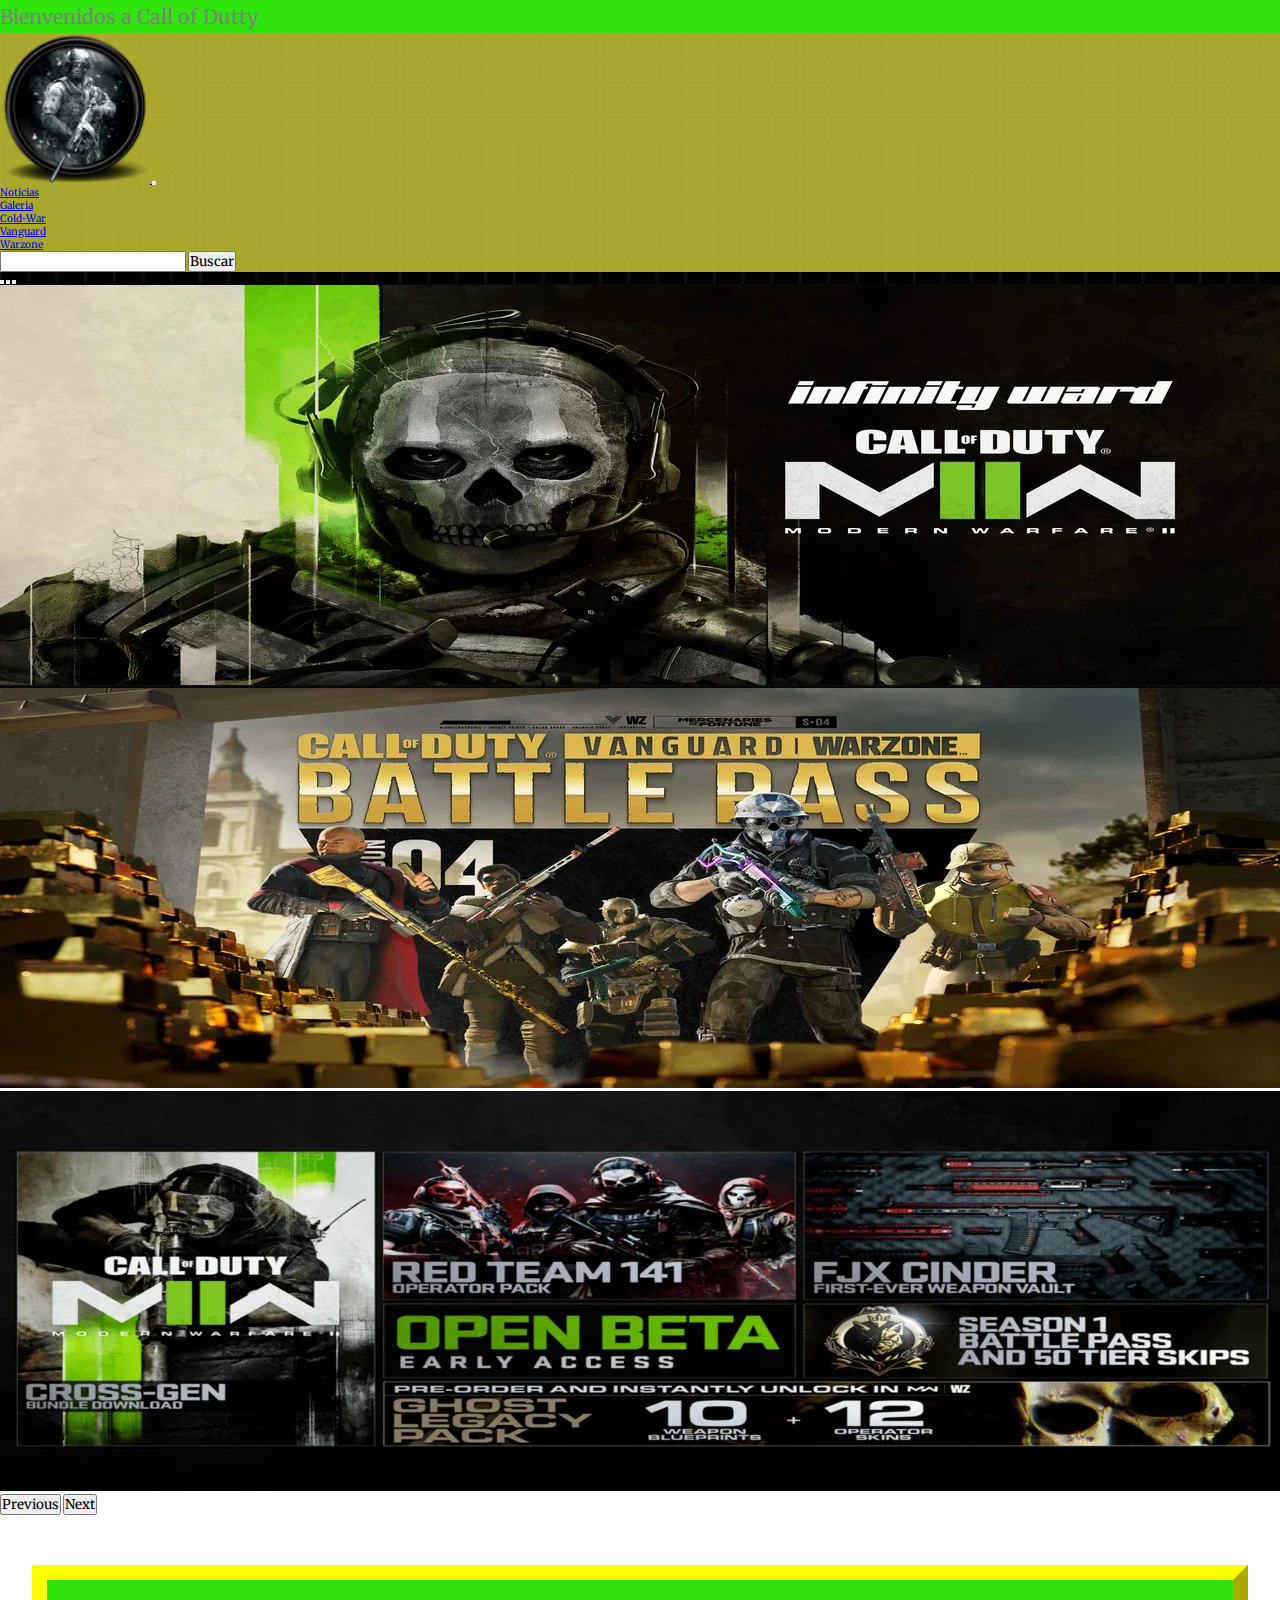
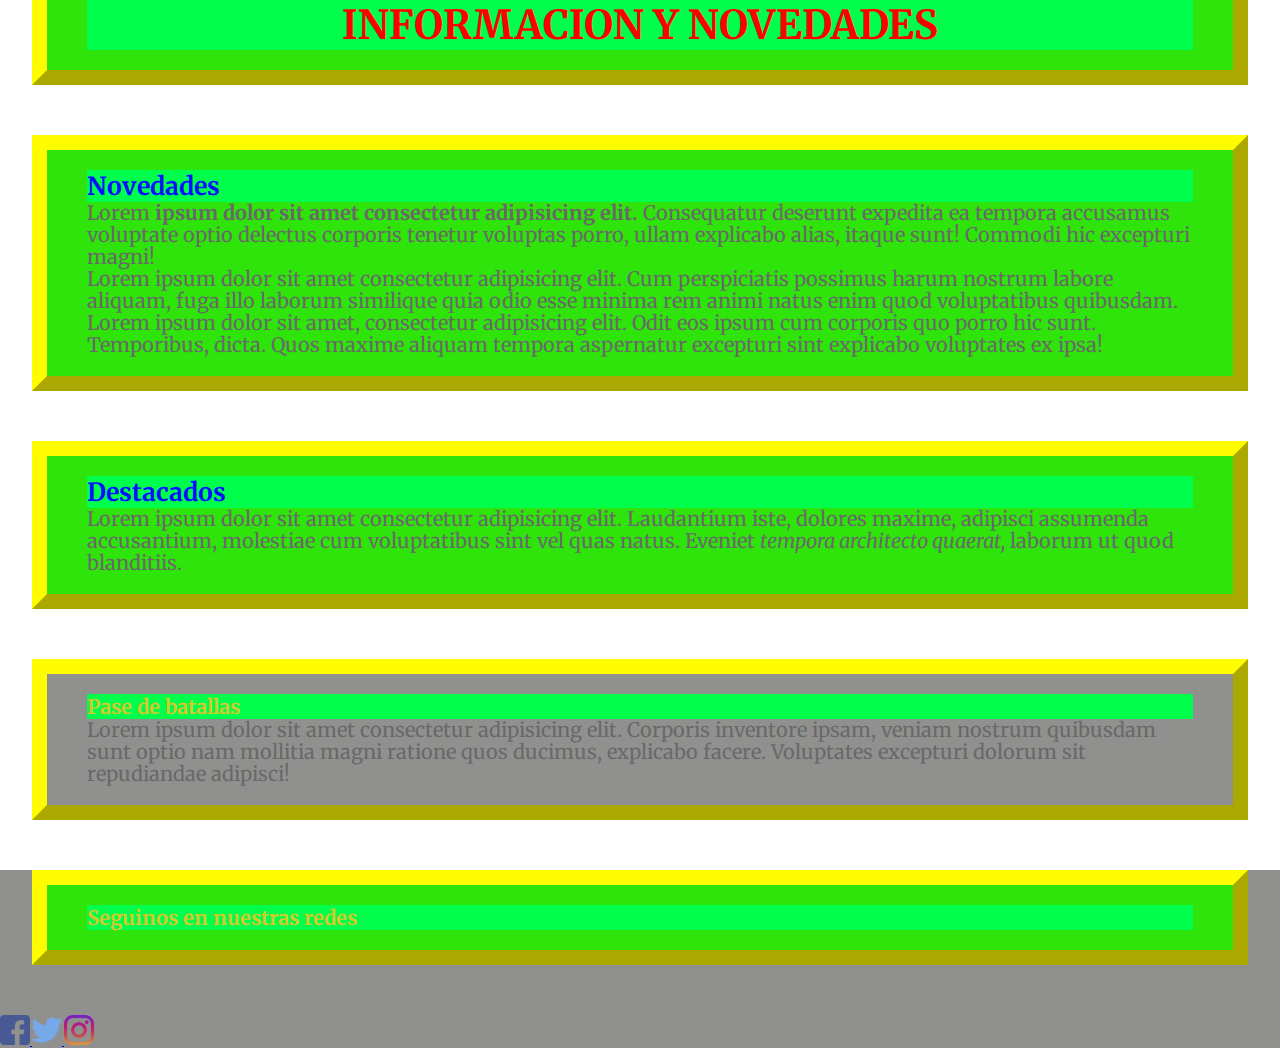
<file: Noticias.html>
<!doctype html>
<html lang="en">
  <head>
    <!-- Required meta tags -->
    <meta charset="utf-8">
    <meta name="viewport" content="width=device-width, initial-scale=1">
    <link rel="shortcut icon" href="img/favicon.webp" type="image/x-icon">
    <!-- Bootstrap CSS -->
    <link href="https://cdn.jsdelivr.net/npm/bootstrap@5.0.2/dist/css/bootstrap.min.css" rel="stylesheet" integrity="sha384-EVSTQN3/azprG1Anm3QDgpJLIm9Nao0Yz1ztcQTwFspd3yD65VohhpuuCOmLASjC" crossorigin="anonymous">
    <!-- ccs -->
    <link rel="stylesheet" href="css/style.css">    
    <link rel="stylesheet" type="text/css" href="css/fresco.css"/>
    <title>Call of Dutty</title>
  </head>
  <body>
    <div class="bg-verde py-2 text-center anuncio">
        Bienvenidos a Call of Dutty
    </div>

    <!-- NAVBAR -->
    <nav class="navbar navbar-expand-lg navbar-light bg-amarillo  sticky-top" id="botonera">
      <div class="container-fluid">
        <a class="navbar-brand" href="index.html">
          <img src="img/logo inicio.webp" alt="logo de inicio" class="transform">
        </a>
        <button class="navbar-toggler" type="button" data-bs-toggle="collapse" data-bs-target="#navbarSupportedContent" aria-controls="navbarSupportedContent" aria-expanded="false" aria-label="Toggle navigation">
          <span class="navbar-toggler-icon"></span>
        </button>
        <div class="collapse navbar-collapse" id="navbarSupportedContent">
          <ul class="navbar-nav ms-auto mb-2 mb-lg-0">
            <li class="nav-item">
              <a class="nav-link active" aria-current="page" href="Noticias.html">Noticias</a>
            </li>
            <li class="nav-item">
              <a class="nav-link active" aria-current="page" href="Galeria.html">Galeria</a>
            </li>
            <li class="nav-item">
              <a class="nav-link active" aria-current="page" href="Black_Ops_Cold_War.html">Cold-War</a>
            </li>
            <li class="nav-item">
              <a class="nav-link active" aria-current="page" href="Vanguard.html">Vanguard</a>
            </li>
            <li class="nav-item">
              <a class="nav-link active" aria-current="page" href="Warzone.html">Warzone</a>
            </li>  
          </ul>
          <form class="d-flex">
            <input class="form-control me-2" type="search" placeholder="" aria-label="Search">
            <button class="btn btn-outline-success" type="submit">Buscar</button>
          </form>
        </div>
      </div>
    </nav>

    <!-- CAROUSEL -->
    <div id="carouselExampleIndicators" class="carousel slide" data-bs-ride="carousel">
        <div class="carousel-indicators">
          <button type="button" data-bs-target="#carouselExampleIndicators" data-bs-slide-to="0" class="active" aria-current="true" aria-label="Slide 1"></button>
          <button type="button" data-bs-target="#carouselExampleIndicators" data-bs-slide-to="1" aria-label="Slide 2"></button>
          <button type="button" data-bs-target="#carouselExampleIndicators" data-bs-slide-to="2" aria-label="Slide 3"></button>
        </div>
        <div class="carousel-inner">
          <div class="carousel-item active">
            <img src="img/header/Header Noticias.webp" class="d-block w-100" alt="encabezado del call of dutty">
          </div>
          <div class="carousel-item">
            <img src="img/header/Header Noticias2.webp" class="d-block w-100" alt="encabezado del call of dutty">
          </div>
          <div class="carousel-item">
            <img src="img/header/Header Noticias3.webp" class="d-block w-100" alt="encabezado del call of dutty">
          </div>
        </div>
        <button class="carousel-control-prev" type="button" data-bs-target="#carouselExampleIndicators" data-bs-slide="prev">
          <span class="carousel-control-prev-icon" aria-hidden="true"></span>
          <span class="visually-hidden">Previous</span>
        </button>
        <button class="carousel-control-next" type="button" data-bs-target="#carouselExampleIndicators" data-bs-slide="next">
          <span class="carousel-control-next-icon" aria-hidden="true"></span>
          <span class="visually-hidden">Next</span>
        </button>
      </div>

      <section class="bg-verde titulo">
        <h1 class="titulo--xxl">Informacion y Novedades</h1>
    </section>

    <section>
        <article class="bg-verde titulo">
            <h3>Novedades</h3>
            <p>Lorem <strong>ipsum dolor sit amet consectetur adipisicing elit.</strong> Consequatur deserunt expedita ea tempora accusamus voluptate optio delectus corporis tenetur voluptas porro, ullam explicabo alias, itaque sunt! Commodi hic excepturi magni!</p>
            <p>Lorem ipsum dolor sit amet consectetur adipisicing elit. Cum perspiciatis possimus harum nostrum labore aliquam, fuga illo laborum similique quia odio esse minima rem animi natus enim quod voluptatibus quibusdam.</p>
            <p>Lorem ipsum dolor sit amet, consectetur adipisicing elit. Odit eos ipsum cum corporis quo porro hic sunt. Temporibus, dicta. Quos maxime aliquam tempora aspernatur excepturi sint explicabo voluptates ex ipsa!</p>
        </article>
        <article class="bg-verde titulo">
            <h3>Destacados</h3>
            <p>Lorem ipsum <samp class="text-bold">dolor sit amet consectetur adipisicing elit.</samp> Laudantium iste, dolores maxime, adipisci assumenda accusantium, molestiae cum voluptatibus sint vel quas natus. Eveniet <em class="text-bold">tempora architecto quaerat,</em> laborum ut quod blanditiis.</p>
        </article>
        <article class="bg-gris titulo">    
            <h4 class="text-center">Pase de batallas</h4>
            <p>Lorem ipsum dolor <samp class="text-center">sit amet consectetur adipisicing elit</samp>. Corporis inventore ipsam, veniam nostrum quibusdam sunt optio nam mollitia magni ratione quos ducimus, explicabo facere. Voluptates excepturi dolorum sit repudiandae adipisci!</p>
        </article>
    </section>

      <footer class="py-3 text-center text-white text-uppercase bg-gris">
        <section class="bg-verde pie__marco">
            <h4 class="test-center">Seguinos en nuestras redes</h4>
        </section>
        <div>
        <a href="https://www.facebook.com" target="_blank">
            <img src="img/icono redes sociales/facebook.webp" alt="Seguinos en Facebook" class="pie__icon--sm">
        </a>
        <a href="https://twitter.com" target="_blank">
            <img src="img/icono redes sociales/twitter.webp" alt="Seguinos en Twitter" class="pie__icon--sm">
        </a>
        <a href="https://www.instagram.com" target="_blank">
            <img src="img/icono redes sociales/instagram.webp" alt="Seguinos en Instagram" class="pie__icon--sm">
        </a>
        </div>
    </footer>

    <script src="https://cdn.jsdelivr.net/npm/bootstrap@5.0.2/dist/js/bootstrap.bundle.min.js" integrity="sha384-MrcW6ZMFYlzcLA8Nl+NtUVF0sA7MsXsP1UyJoMp4YLEuNSfAP+JcXn/tWtIaxVXM" crossorigin="anonymous"></script>
    <script type="text/javascript" src="https://code.jquery.com/jquery-3.6.0.min.js"></script>
    <script type="text/javascript" src="js/fresco.min.js"></script>
    <script src="https://cdn.jsdelivr.net/npm/@popperjs/core@2.9.2/dist/umd/popper.min.js" integrity="sha384-IQsoLXl5PILFhosVNubq5LC7Qb9DXgDA9i+tQ8Zj3iwWAwPtgFTxbJ8NT4GN1R8p" crossorigin="anonymous"></script>
    <script src="https://cdn.jsdelivr.net/npm/bootstrap@5.0.2/dist/js/bootstrap.min.js" integrity="sha384-cVKIPhGWiC2Al4u+LWgxfKTRIcfu0JTxR+EQDz/bgldoEyl4H0zUF0QKbrJ0EcQF" crossorigin="anonymous"></script>
        
</body>

</html>
</file>
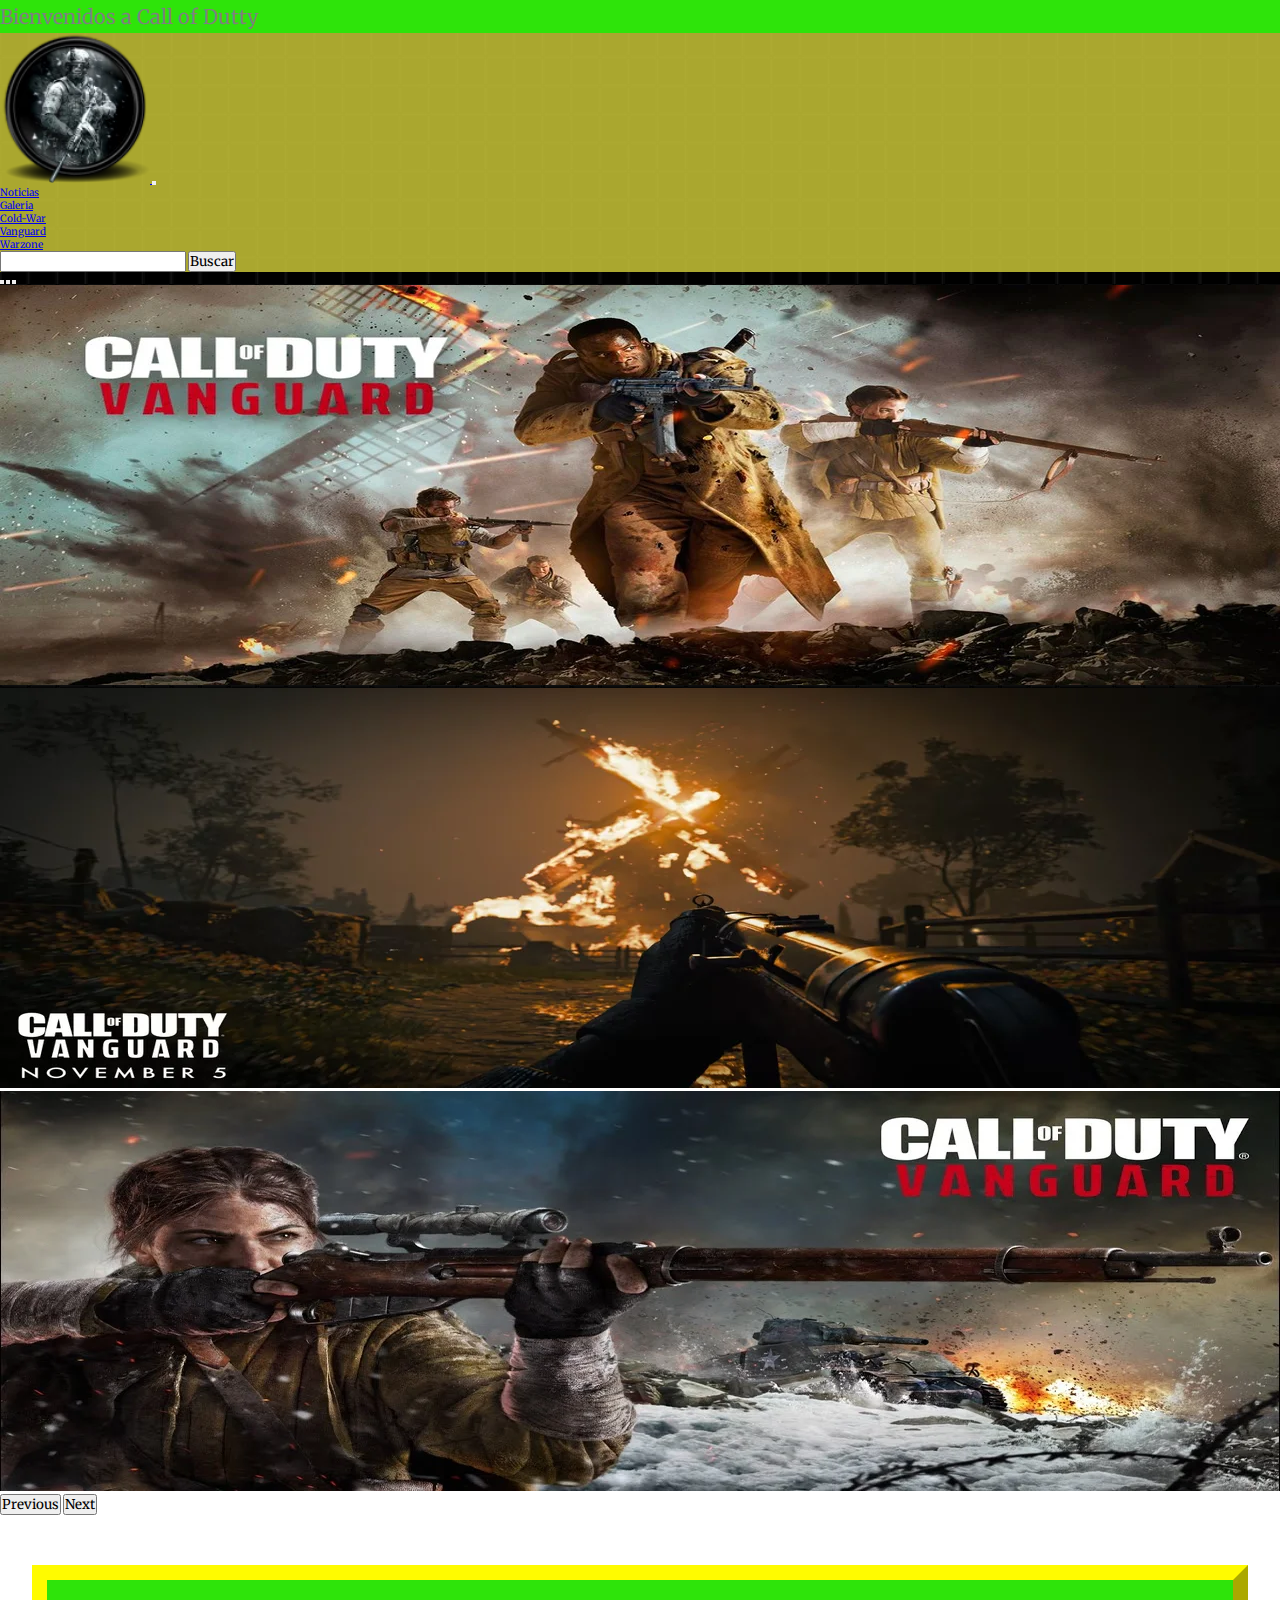
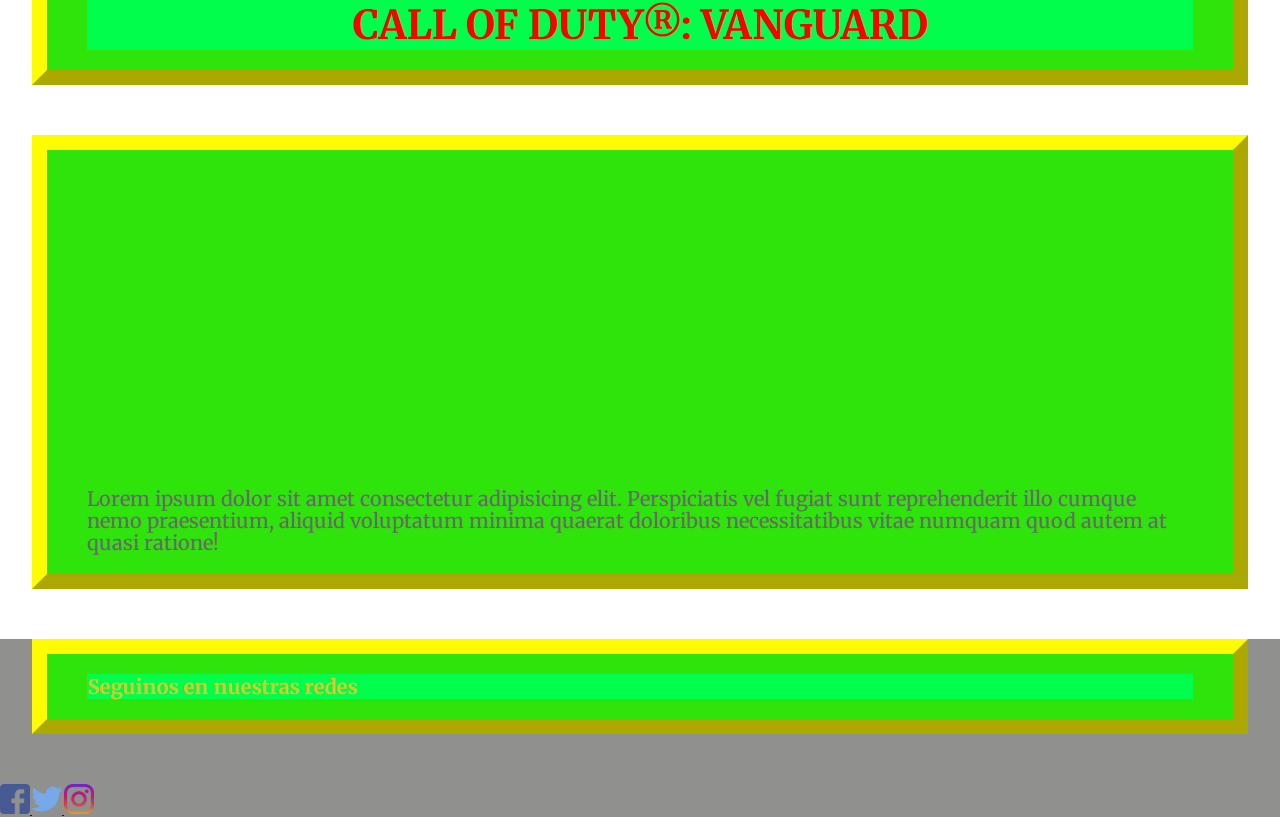
<file: Vanguard.html>
<!doctype html>
<html lang="en">
  <head>
    <!-- Required meta tags -->
    <meta charset="utf-8">
    <meta name="viewport" content="width=device-width, initial-scale=1">
    <link rel="shortcut icon" href="img/favicon.webp" type="image/x-icon">
    <!-- Bootstrap CSS -->
    <link href="https://cdn.jsdelivr.net/npm/bootstrap@5.0.2/dist/css/bootstrap.min.css" rel="stylesheet" integrity="sha384-EVSTQN3/azprG1Anm3QDgpJLIm9Nao0Yz1ztcQTwFspd3yD65VohhpuuCOmLASjC" crossorigin="anonymous">
    <!-- ccs -->
    <link rel="stylesheet" href="css/style.css">    
    <link rel="stylesheet" type="text/css" href="css/fresco.css"/>
    <title>Call of Dutty</title>
  </head>
  <body>
    <div class="bg-verde py-2 text-center anuncio">
        Bienvenidos a Call of Dutty
    </div>

    <!-- NAVBAR -->
    <nav class="navbar navbar-expand-lg navbar-light bg-amarillo  sticky-top" id="botonera">
      <div class="container-fluid">
        <a class="navbar-brand" href="index.html">
          <img src="img/logo inicio.webp" alt="logo de inicio" class="transform">
        </a>
        <button class="navbar-toggler" type="button" data-bs-toggle="collapse" data-bs-target="#navbarSupportedContent" aria-controls="navbarSupportedContent" aria-expanded="false" aria-label="Toggle navigation">
          <span class="navbar-toggler-icon"></span>
        </button>
        <div class="collapse navbar-collapse" id="navbarSupportedContent">
          <ul class="navbar-nav ms-auto mb-2 mb-lg-0">
            <li class="nav-item">
              <a class="nav-link active" aria-current="page" href="Noticias.html">Noticias</a>
            </li>
            <li class="nav-item">
              <a class="nav-link active" aria-current="page" href="Galeria.html">Galeria</a>
            </li>
            <li class="nav-item">
              <a class="nav-link active" aria-current="page" href="Black_Ops_Cold_War.html">Cold-War</a>
            </li>
            <li class="nav-item">
              <a class="nav-link active" aria-current="page" href="Vanguard.html">Vanguard</a>
            </li>
            <li class="nav-item">
              <a class="nav-link active" aria-current="page" href="Warzone.html">Warzone</a>
            </li>  
          </ul>
          <form class="d-flex">
            <input class="form-control me-2" type="search" placeholder="" aria-label="Search">
            <button class="btn btn-outline-success" type="submit">Buscar</button>
          </form>
        </div>
      </div>
    </nav>

    <!-- CAROUSEL -->
    <div id="carouselExampleIndicators" class="carousel slide" data-bs-ride="carousel">
        <div class="carousel-indicators">
          <button type="button" data-bs-target="#carouselExampleIndicators" data-bs-slide-to="0" class="active" aria-current="true" aria-label="Slide 1"></button>
          <button type="button" data-bs-target="#carouselExampleIndicators" data-bs-slide-to="1" aria-label="Slide 2"></button>
          <button type="button" data-bs-target="#carouselExampleIndicators" data-bs-slide-to="2" aria-label="Slide 3"></button>
        </div>
        <div class="carousel-inner">
          <div class="carousel-item active">
            <img src="img/header/headerVanguad1.webp" class="d-block w-100" alt="encabezado del call of dutty">
          </div>
          <div class="carousel-item">
            <img src="img/header/headerVanguad2.webp" class="d-block w-100" alt="encabezado del call of dutty">
          </div>
          <div class="carousel-item">
            <img src="img/header/headerVanguad3.webp" class="d-block w-100" alt="encabezado del call of dutty">
          </div>
        </div>
        <button class="carousel-control-prev" type="button" data-bs-target="#carouselExampleIndicators" data-bs-slide="prev">
          <span class="carousel-control-prev-icon" aria-hidden="true"></span>
          <span class="visually-hidden">Previous</span>
        </button>
        <button class="carousel-control-next" type="button" data-bs-target="#carouselExampleIndicators" data-bs-slide="next">
          <span class="carousel-control-next-icon" aria-hidden="true"></span>
          <span class="visually-hidden">Next</span>
        </button>
      </div>

      <section class="bg-verde titulo">
        <h1 class="titulo--xxl">Call of Duty®: Vanguard</h1>
    </section>

    <section class="bg-verde titulo">
        <iframe width="560" height="315" src="https://www.youtube.com/embed/zdVk4hHQTn0" title="YouTube video player" frameborder="0" allow="accelerometer; autoplay; clipboard-write; encrypted-media; gyroscope; picture-in-picture" allowfullscreen></iframe>
        <p class="text-right">Lorem ipsum dolor sit amet consectetur adipisicing elit. Perspiciatis vel fugiat sunt reprehenderit illo cumque nemo praesentium, aliquid voluptatum minima quaerat doloribus necessitatibus vitae numquam quod autem at quasi ratione!</p>
    </section>

      <footer class="py-3 text-center text-white text-uppercase bg-gris">
        <section class="bg-verde pie__marco">
            <h4 class="test-center">Seguinos en nuestras redes</h4>
        </section>
        <div>
        <a href="https://www.facebook.com" target="_blank">
            <img src="img/icono redes sociales/facebook.webp" alt="Seguinos en Facebook" class="pie__icon--sm">
        </a>
        <a href="https://twitter.com" target="_blank">
            <img src="img/icono redes sociales/twitter.webp" alt="Seguinos en Twitter" class="pie__icon--sm">
        </a>
        <a href="https://www.instagram.com" target="_blank">
            <img src="img/icono redes sociales/instagram.webp" alt="Seguinos en Instagram" class="pie__icon--sm">
        </a>
        </div>
    </footer>

    <script src="https://cdn.jsdelivr.net/npm/bootstrap@5.0.2/dist/js/bootstrap.bundle.min.js" integrity="sha384-MrcW6ZMFYlzcLA8Nl+NtUVF0sA7MsXsP1UyJoMp4YLEuNSfAP+JcXn/tWtIaxVXM" crossorigin="anonymous"></script>
    <script type="text/javascript" src="https://code.jquery.com/jquery-3.6.0.min.js"></script>
    <script type="text/javascript" src="js/fresco.min.js"></script>
    <script src="https://cdn.jsdelivr.net/npm/@popperjs/core@2.9.2/dist/umd/popper.min.js" integrity="sha384-IQsoLXl5PILFhosVNubq5LC7Qb9DXgDA9i+tQ8Zj3iwWAwPtgFTxbJ8NT4GN1R8p" crossorigin="anonymous"></script>
    <script src="https://cdn.jsdelivr.net/npm/bootstrap@5.0.2/dist/js/bootstrap.min.js" integrity="sha384-cVKIPhGWiC2Al4u+LWgxfKTRIcfu0JTxR+EQDz/bgldoEyl4H0zUF0QKbrJ0EcQF" crossorigin="anonymous"></script>
        
</body>

</html>
</file>
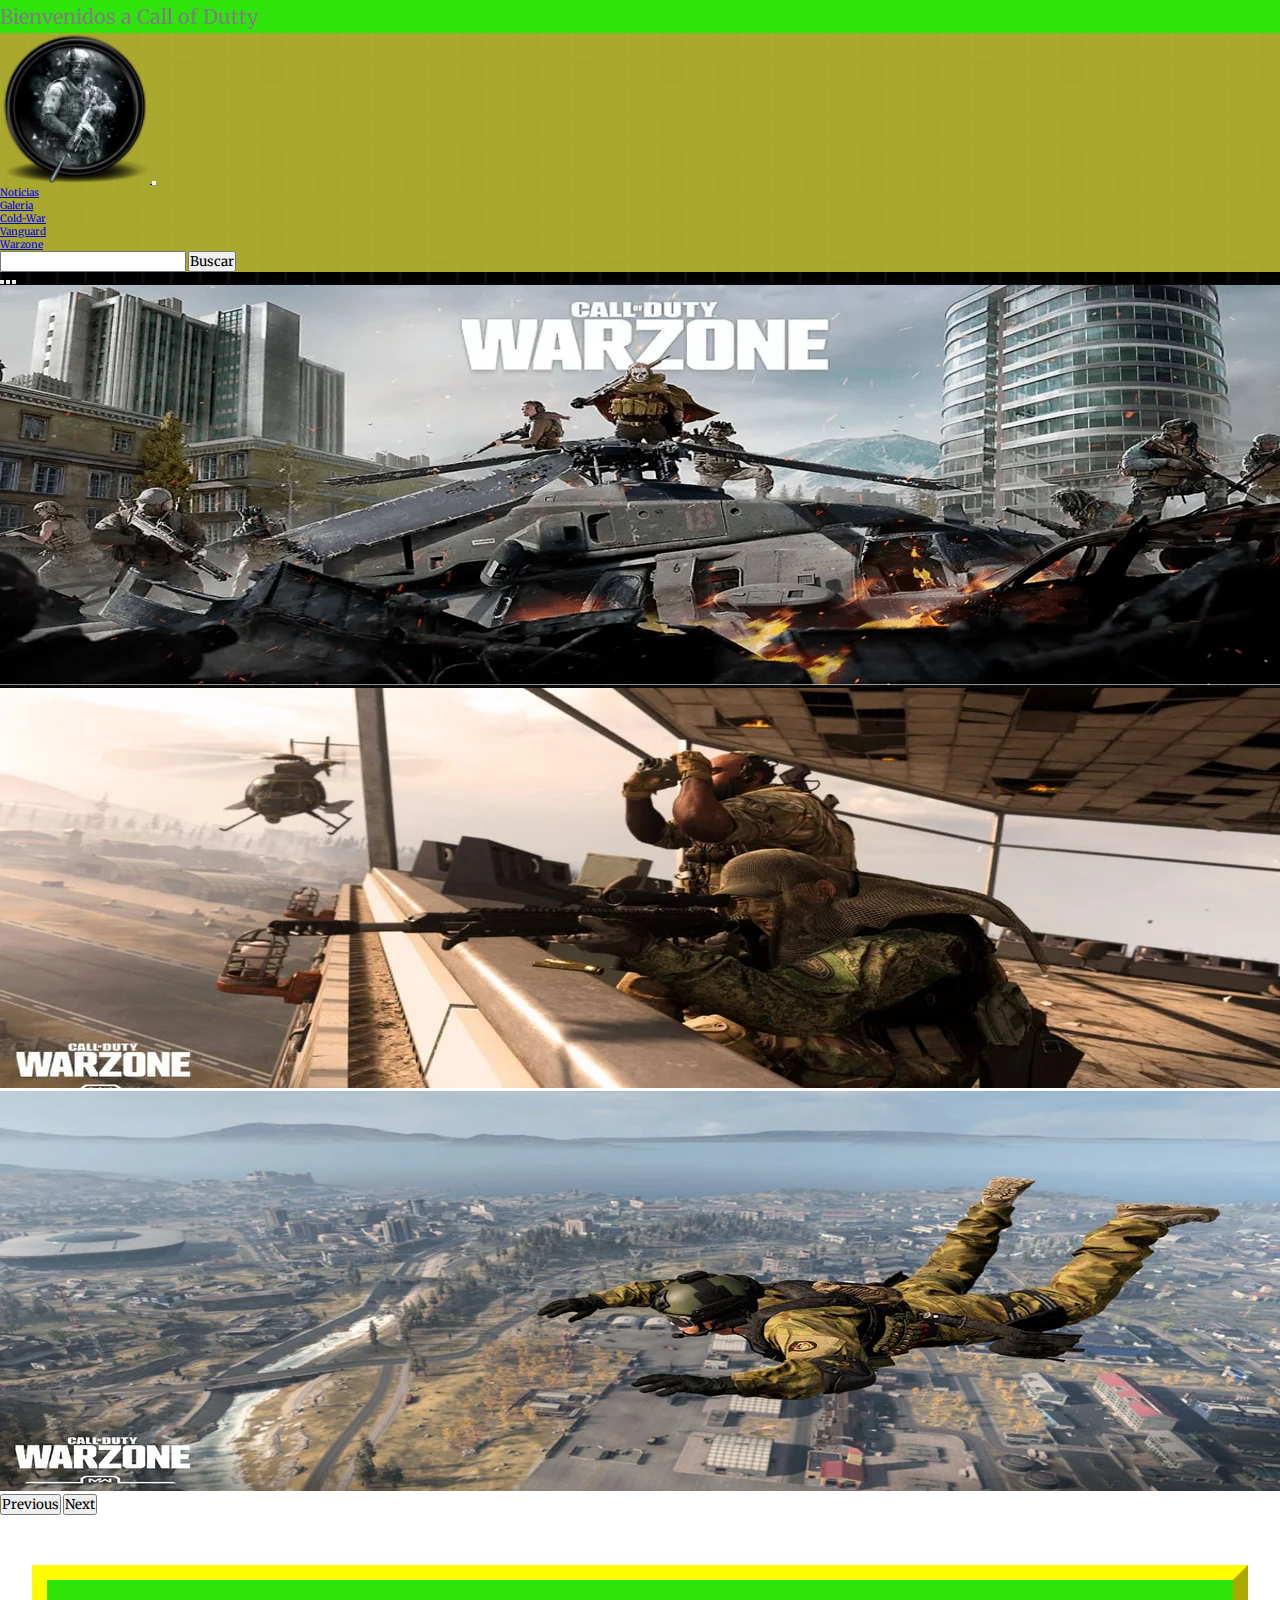
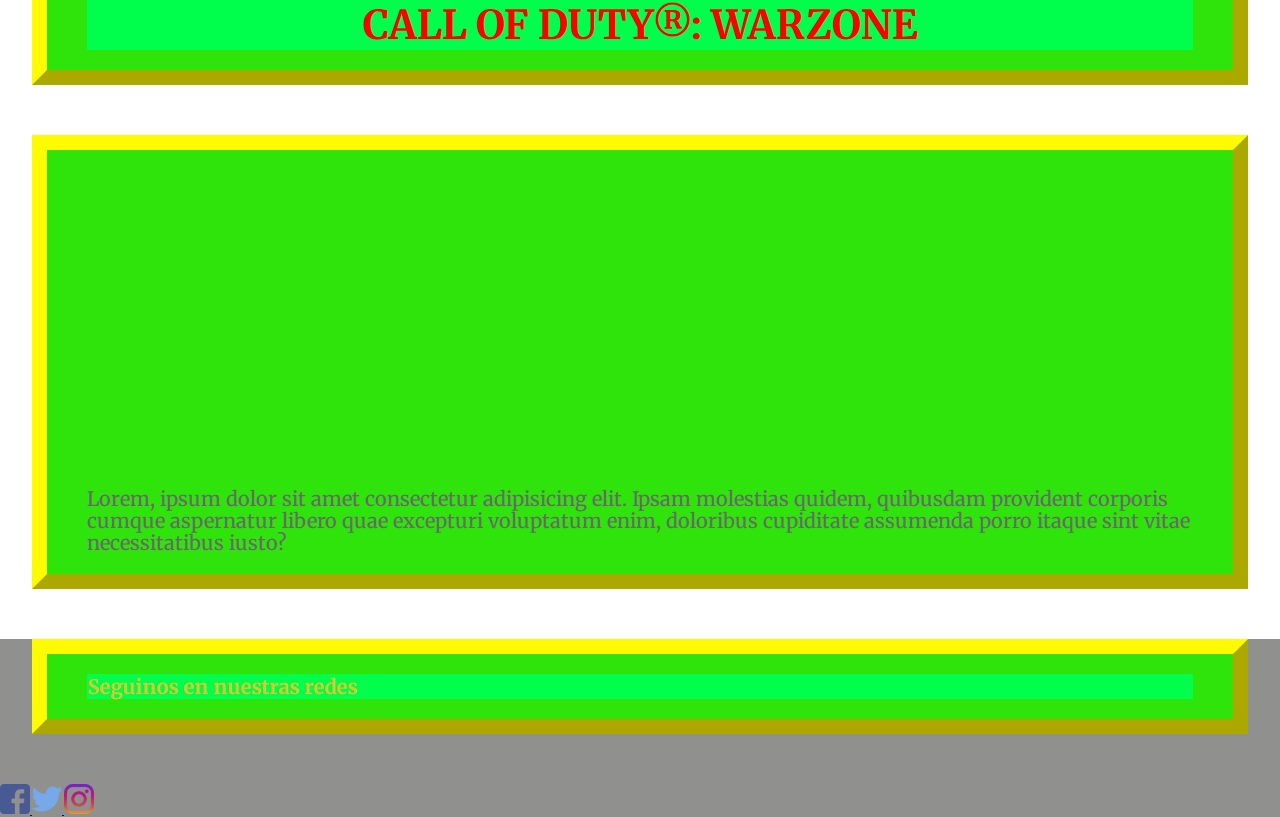
<file: Warzone.html>
<!doctype html>
<html lang="en">
  <head>
    <!-- Required meta tags -->
    <meta charset="utf-8">
    <meta name="viewport" content="width=device-width, initial-scale=1">
    <link rel="shortcut icon" href="img/favicon.webp" type="image/x-icon">
    <!-- Bootstrap CSS -->
    <link href="https://cdn.jsdelivr.net/npm/bootstrap@5.0.2/dist/css/bootstrap.min.css" rel="stylesheet" integrity="sha384-EVSTQN3/azprG1Anm3QDgpJLIm9Nao0Yz1ztcQTwFspd3yD65VohhpuuCOmLASjC" crossorigin="anonymous">
    <!-- ccs -->
    <link rel="stylesheet" href="css/style.css">    
    <link rel="stylesheet" type="text/css" href="css/fresco.css"/>
    <title>Call of Dutty</title>
  </head>
  <body>
    <div class="bg-verde py-2 text-center anuncio">
        Bienvenidos a Call of Dutty
    </div>

    <!-- NAVBAR -->
    <nav class="navbar navbar-expand-lg navbar-light bg-amarillo  sticky-top" id="botonera">
      <div class="container-fluid">
        <a class="navbar-brand" href="index.html">
          <img src="img/logo inicio.webp" alt="logo de inicio" class="transform">
        </a>
        <button class="navbar-toggler" type="button" data-bs-toggle="collapse" data-bs-target="#navbarSupportedContent" aria-controls="navbarSupportedContent" aria-expanded="false" aria-label="Toggle navigation">
          <span class="navbar-toggler-icon"></span>
        </button>
        <div class="collapse navbar-collapse" id="navbarSupportedContent">
          <ul class="navbar-nav ms-auto mb-2 mb-lg-0">
            <li class="nav-item">
              <a class="nav-link active" aria-current="page" href="Noticias.html">Noticias</a>
            </li>
            <li class="nav-item">
              <a class="nav-link active" aria-current="page" href="Galeria.html">Galeria</a>
            </li>
            <li class="nav-item">
              <a class="nav-link active" aria-current="page" href="Black_Ops_Cold_War.html">Cold-War</a>
            </li>
            <li class="nav-item">
              <a class="nav-link active" aria-current="page" href="Vanguard.html">Vanguard</a>
            </li>
            <li class="nav-item">
              <a class="nav-link active" aria-current="page" href="Warzone.html">Warzone</a>
            </li>  
          </ul>
          <form class="d-flex">
            <input class="form-control me-2" type="search" placeholder="" aria-label="Search">
            <button class="btn btn-outline-success" type="submit">Buscar</button>
          </form>
        </div>
      </div>
    </nav>

    <!-- CAROUSEL -->
    <div id="carouselExampleIndicators" class="carousel slide" data-bs-ride="carousel">
        <div class="carousel-indicators">
          <button type="button" data-bs-target="#carouselExampleIndicators" data-bs-slide-to="0" class="active" aria-current="true" aria-label="Slide 1"></button>
          <button type="button" data-bs-target="#carouselExampleIndicators" data-bs-slide-to="1" aria-label="Slide 2"></button>
          <button type="button" data-bs-target="#carouselExampleIndicators" data-bs-slide-to="2" aria-label="Slide 3"></button>
        </div>
        <div class="carousel-inner">
          <div class="carousel-item active">
            <img src="img/header/Header Warzone.webp" class="d-block w-100" alt="encabezado del call of dutty">
          </div>
          <div class="carousel-item">
            <img src="img/header/Header Warzone2.webp" class="d-block w-100" alt="encabezado del call of dutty">
          </div>
          <div class="carousel-item">
            <img src="img/header/Header Warzone3.webp" class="d-block w-100" alt="encabezado del call of dutty">
          </div>
        </div>
        <button class="carousel-control-prev" type="button" data-bs-target="#carouselExampleIndicators" data-bs-slide="prev">
          <span class="carousel-control-prev-icon" aria-hidden="true"></span>
          <span class="visually-hidden">Previous</span>
        </button>
        <button class="carousel-control-next" type="button" data-bs-target="#carouselExampleIndicators" data-bs-slide="next">
          <span class="carousel-control-next-icon" aria-hidden="true"></span>
          <span class="visually-hidden">Next</span>
        </button>
      </div>

      <section class="bg-verde titulo">
        <h1 class="titulo--xxl">Call of Duty®: Warzone</h1>
    </section>

    <section class="bg-verde titulo">
        <iframe width="560" height="315" src="https://www.youtube.com/embed/qDQKeC5Vftk" title="YouTube video player" frameborder="0" allow="accelerometer; autoplay; clipboard-write; encrypted-media; gyroscope; picture-in-picture" allowfullscreen></iframe>
        <p class="text-right">Lorem, ipsum dolor sit amet consectetur adipisicing elit. Ipsam molestias quidem, quibusdam provident corporis cumque aspernatur libero quae excepturi voluptatum enim, doloribus cupiditate assumenda porro itaque sint vitae necessitatibus iusto?</p>
    </section>





      <footer class="py-3 text-center text-white text-uppercase bg-gris">
        <section class="bg-verde pie__marco">
            <h4 class="test-center">Seguinos en nuestras redes</h4>
        </section>
        <div>
        <a href="https://www.facebook.com" target="_blank">
            <img src="img/icono redes sociales/facebook.webp" alt="Seguinos en Facebook" class="pie__icon--sm">
        </a>
        <a href="https://twitter.com" target="_blank">
            <img src="img/icono redes sociales/twitter.webp" alt="Seguinos en Twitter" class="pie__icon--sm">
        </a>
        <a href="https://www.instagram.com" target="_blank">
            <img src="img/icono redes sociales/instagram.webp" alt="Seguinos en Instagram" class="pie__icon--sm">
        </a>
        </div>
    </footer>

    <script src="https://cdn.jsdelivr.net/npm/bootstrap@5.0.2/dist/js/bootstrap.bundle.min.js" integrity="sha384-MrcW6ZMFYlzcLA8Nl+NtUVF0sA7MsXsP1UyJoMp4YLEuNSfAP+JcXn/tWtIaxVXM" crossorigin="anonymous"></script>
    <script type="text/javascript" src="https://code.jquery.com/jquery-3.6.0.min.js"></script>
    <script type="text/javascript" src="js/fresco.min.js"></script>
    <script src="https://cdn.jsdelivr.net/npm/@popperjs/core@2.9.2/dist/umd/popper.min.js" integrity="sha384-IQsoLXl5PILFhosVNubq5LC7Qb9DXgDA9i+tQ8Zj3iwWAwPtgFTxbJ8NT4GN1R8p" crossorigin="anonymous"></script>
    <script src="https://cdn.jsdelivr.net/npm/bootstrap@5.0.2/dist/js/bootstrap.min.js" integrity="sha384-cVKIPhGWiC2Al4u+LWgxfKTRIcfu0JTxR+EQDz/bgldoEyl4H0zUF0QKbrJ0EcQF" crossorigin="anonymous"></script>
        
</body>

</html>
</file>
<file: css/style.css>
@import url('https://fonts.googleapis.com/css2?family=Merriweather:wght@400;900&display=swap');

*{
    padding: 0;
    margin: 0;
    font-family: 'Merriweather', serif;
    box-sizing: border-box;
}

html{
    font-size: 62.5%;
    font-family: 'Merriweather', serif;
}

body{
    background-image: url(../img/bubble\ square.webp);
    background-repeat: repeat;
    background-attachment: fixed;
}

/* Colores (TEXTOS Y FONDOS)*/

h1,h2,h3,h4{
    font-family: 'Merriweather', serif;
    background-color: rgb(0, 255, 76);
}

h1{
    text-transform: uppercase;
    color: rgb(255, 0, 0);
    font-size: 4rem;
}

h2{
    color: rgb(0, 0, 0);
    font-size: 3rem;
}

h3{
    color: rgb(0, 17, 255);
    font-size: 2.5rem;
}

h4{
    color: rgb(212, 201, 42);
    font-size: 2rem;
}

.bg-amarillo{
    background-color: #cecb39d2;
}

.bg-verde{
    background-color: #2ee40a;
}

.bg-gris{
    background-color: rgba(97, 99, 96, 0.7);
}

.bg-azul{
    background-color: rgb(20, 43, 255);
    color: white;
}

p{
    color: dimgray;
    line-height: 2rem;
    font-size: 1.6rem;
}

section p{
    font-size: 2rem;
    line-height: 2.2rem;
    }

/* BIENBENIDOS */
.anuncio{
    color: gray;
    font-size: 2rem;
    padding: 4px 0;
}

/* BOTONERA */
#botonera img{
    width: 150px;
}

.pointer{
	cursor: pointer;
}


.transform:hover{
	transform: translate(10px);
	cursor: pointer;
	transition: transform 0.3s;
}

.titulo{
    width: 95%;   
    height: auto;
    margin: 50px auto;
    padding: 20px 40px;
    border: outset rgb(255, 251, 0) 15px;
    overflow: auto;
}

.titulo--xxl{
    font-size: 4rem;
    text-align: center;
}

.pie{
	padding:30px;
	display: flex;
	flex-direction: column;
	align-items: center;
}

.pie a{
	text-decoration: none;
}

.pie__icon--sm{
	width: 30px;
}

.pie__titulo--md{
	font-size: 2rem;
    text-align: center;
}

.pie__marco{
    width: 95%;   
    height: auto;
    margin: 50px auto;
    padding: 20px 40px;
    border: outset rgb(255, 251, 0) 15px;
    overflow: auto;
}

#galeria .col-lg-4{
    margin: 0 !important;
    padding: 25px;
}

#galeria img{
    width: 100%;
    height: 250px;
   }

#galeria img:hover{
    border: 5px solid #f7f7f7; 
}
</file>
<file: css/fresco.css>
/* box-sizing */
.fr-window,
.fr-window [class^="fr-"],
.fr-overlay,
.fr-overlay [class^="fr-"],
.fr-spinner,
.fr-spinner [class^="fr-"] {
  box-sizing: border-box;
}

.fr-window {
  position: fixed;
  width: 100%;
  height: 100%;
  top: 0;
  left: 0;
  font: 13px/20px "Lucida Sans", "Lucida Sans Unicode", "Lucida Grande", Verdana,
    Arial, sans-serif;
  /* Chrome hack, this fixes a visual glitch when quickly toggling a video */
  transform: translateZ(0px);
}

/* z-index */
.fr-overlay {
  z-index: 99998;
}
.fr-window {
  z-index: 99999;
}
.fr-spinner {
  z-index: 100000;
}

/* overlay */
.fr-overlay {
  position: fixed;
  top: 0;
  left: 0;
  height: 100%;
  width: 100%;
}
.fr-overlay-background {
  float: left;
  width: 100%;
  height: 100%;
  background: #000;
  opacity: 0.9;
  filter: alpha(opacity=90);
}

.fr-overlay-ui-fullclick .fr-overlay-background {
  background: #292929;
  opacity: 1;
  filter: alpha(opacity=100);
}

/* mobile touch has position:absolute to allow zooming */
.fr-window.fr-mobile-touch,
.fr-overlay.fr-mobile-touch {
  position: absolute;
  overflow: visible;
}

/* some properties on the window are used to toggle things
 * like margin and the fullclick mode,
 * we reset those properties after measuring them
 */
.fr-measured {
  margin: 0 !important;
  min-width: 0 !important;
  min-height: 0 !important;
}

.fr-box {
  position: absolute;
  top: 0;
  left: 0;
  width: 100%;
  height: 100%;
}

.fr-pages {
  position: absolute;
  width: 100%;
  height: 100%;
  overflow: hidden;
  -webkit-user-select: none;
  -khtml-user-select: none;
  -moz-user-select: none;
  -ms-user-select: none;
  user-select: none;
}

.fr-page {
  position: absolute;
  width: 100%;
  height: 100%;
}

.fr-container {
  position: absolute;
  top: 0;
  left: 0;
  right: 0;
  bottom: 0;
  margin: 0;
  padding: 0;
  text-align: center;
}

.fr-hovering-clickable .fr-container {
  cursor: pointer;
}

/*
   padding:
   youtube & vimeo always have buttons on the outside
   side button = 72 = 54 + (2 * 9 margin)
   close button = 48
*/
/* padding ui:inside */
.fr-ui-inside .fr-container {
  padding: 20px 20px;
}
.fr-ui-inside.fr-no-sides .fr-container {
  padding: 20px;
}

/* padding ui:outside */
.fr-ui-outside .fr-container {
  padding: 20px 82px;
}
.fr-ui-outside.fr-no-sides .fr-container {
  padding: 20px 48px;
}

/* reduce padding on smaller screens */
@media all and (max-width: 700px) and (orientation: portrait),
  all and (orientation: landscape) and (max-height: 700px) {
  /* padding ui:inside */
  .fr-ui-inside .fr-container {
    padding: 12px 12px;
  }
  .fr-ui-inside.fr-no-sides .fr-container {
    padding: 12px;
  }

  /* padding ui:outside */
  .fr-ui-outside .fr-container {
    padding: 12px 72px;
  }
  .fr-ui-outside.fr-no-sides .fr-container {
    padding: 12px 48px;
  }
}

@media all and (max-width: 500px) and (orientation: portrait),
  all and (orientation: landscape) and (max-height: 500px) {
  /* padding ui:inside */
  .fr-ui-inside .fr-container {
    padding: 0px 0px;
  }
  .fr-ui-inside.fr-no-sides .fr-container {
    padding: 0px;
  }

  /* padding ui:outside */
  .fr-ui-outside .fr-container {
    padding: 0px 72px;
  }
  .fr-ui-outside.fr-no-sides .fr-container {
    padding: 0px 48px;
  }
}

/* padding ui:fullclick */
.fr-ui-fullclick .fr-container {
  padding: 0;
}
.fr-ui-fullclick.fr-no-sides .fr-container {
  padding: 0;
}

/* video fullclick */
.fr-ui-fullclick.fr-type-video .fr-container {
  padding: 0px 62px;
}
.fr-ui-fullclick.fr-no-sides.fr-type-video .fr-container {
  padding: 48px 0px;
}

/* overflow-y should always have 0 padding top and bottom */
.fr-overflow-y .fr-container {
  padding-top: 0 !important;
  padding-bottom: 0 !important;
}

.fr-content,
.fr-content-background {
  position: absolute;
  top: 50%;
  left: 50%;
  /* IE11 has a 1px blur bug on the edges of the caption (ui:inside)
     during animation with overflow:hidden */
  overflow: visible;
}

/* img/iframe/error */
.fr-content-element {
  float: left;
  width: 100%;
  height: 100%;
}

.fr-content-background {
  background: #101010;
}

.fr-info {
  position: absolute;
  top: 0;
  left: 0;
  width: 100%;
  color: #efefef;
  font-size: 13px;
  line-height: 20px;
  text-align: left;
  -webkit-text-size-adjust: none;
  text-size-adjust: none;
  -webkit-user-select: text;
  -khtml-user-select: text;
  -moz-user-select: text;
  -ms-user-select: text;
  user-select: text;
}
.fr-info-background {
  position: absolute;
  top: 0;
  left: 0;
  height: 100%;
  width: 100%;
  background: #000;
  line-height: 1%;
  filter: none;
  opacity: 1;
}
.fr-ui-inside .fr-info-background {
  filter: alpha(opacity=80);
  opacity: 0.8;
  zoom: 1;
}
/* ui:outside has a slightly lighter info background to break up from black page backgrounds */
.fr-ui-outside .fr-info-background {
  background: #0d0d0d;
}

/* info at the bottom for ui:inside */
.fr-content .fr-info {
  top: auto;
  bottom: 0;
}

.fr-info-padder {
  display: block;
  overflow: hidden;
  padding: 12px;
  position: relative;
  width: auto;
}
.fr-caption {
  width: auto;
  display: inline;
}

.fr-position {
  color: #b3b3b3;
  float: right;
  line-height: 21px;
  opacity: 0.99;
  position: relative;
  text-align: right;
  margin-left: 15px;
  white-space: nowrap;
}

/* positions not within the info bar
   for ui:outside/inside */
.fr-position-outside,
.fr-position-inside {
  position: absolute;
  bottom: 0;
  right: 0;
  margin: 12px;
  width: auto;
  padding: 2px 8px;
  border-radius: 10px;
  font-size: 11px;
  line-height: 20px;
  text-shadow: 0 1px 0 rgba(0, 0, 0, 0.4);
  display: none;
  overflow: hidden;
  white-space: nowrap;
  -webkit-text-size-adjust: none;
  text-size-adjust: none;
  -webkit-user-select: text;
  -khtml-user-select: text;
  -moz-user-select: text;
  -ms-user-select: text;
  user-select: text;
}
.fr-position-inside {
  border: 0;
}

.fr-position-background {
  position: absolute;
  top: 0;
  left: 0;
  width: 100%;
  height: 100%;
  background: #0d0d0d;
  filter: alpha(opacity=80);
  opacity: 0.8;
  zoom: 1; /* oldIE */
}
.fr-position-text {
  color: #b3b3b3;
}
.fr-position-outside .fr-position-text,
.fr-position-inside .fr-position-text {
  float: left;
  position: relative;
  text-shadow: 0 1px 1px rgba(0, 0, 0, 0.3);
  opacity: 1;
}

/* display it for the outside ui, hide the caption inside */
.fr-ui-outside .fr-position-outside {
  display: block;
}
.fr-ui-outside .fr-info .fr-position {
  display: none;
}

.fr-ui-inside.fr-no-caption .fr-position-inside {
  display: block;
}

/* links */
.fr-info a,
.fr-info a:hover {
  color: #ccc;
  border: 0;
  background: none;
  text-decoration: underline;
}
.fr-info a:hover {
  color: #eee;
}

/* no-caption */
.fr-ui-outside.fr-no-caption .fr-info {
  display: none;
}
.fr-ui-inside.fr-no-caption .fr-caption {
  display: none;
}

/* --- stroke */
.fr-stroke {
  position: absolute;
  top: 0;
  left: 0;
  width: 100%;
  height: 1px;
}
.fr-stroke-vertical {
  width: 1px;
  height: 100%;
}
.fr-stroke-horizontal {
  padding: 0 1px;
}

.fr-stroke-right {
  left: auto;
  right: 0;
}
.fr-stroke-bottom {
  top: auto;
  bottom: 0;
}

.fr-stroke-color {
  float: left;
  width: 100%;
  height: 100%;
  background: rgba(255, 255, 255, 0.08);
}

/* the stroke is brighter inside the info box */
.fr-info .fr-stroke-color {
  background: rgba(80, 80, 80, 0.3);
}

/* remove the stroke when outside ui has a caption */
.fr-ui-outside.fr-has-caption .fr-content .fr-stroke-bottom {
  display: none;
}

/* remove stroke and shadow when ui:fullclick */
.fr-ui-fullclick .fr-stroke {
  display: none;
}
.fr-ui-fullclick .fr-content-background {
  box-shadow: none;
}

/* the info box never bas a top stroke */
.fr-info .fr-stroke-top {
  display: none;
}

/* < > */
.fr-side {
  position: absolute;
  top: 50%;
  width: 54px;
  height: 72px;
  margin: 0 9px;
  margin-top: -36px;
  cursor: pointer;
  -webkit-user-select: none;
  -moz-user-select: none;
  user-select: none;
  zoom: 1;
}
.fr-side-previous {
  left: 0;
}
.fr-side-next {
  right: 0;
  left: auto;
}

.fr-side-disabled {
  cursor: default;
}
.fr-side-hidden {
  display: none !important;
}

.fr-side-button {
  float: left;
  width: 100%;
  height: 100%;
  margin: 0;
  padding: 0;
}
.fr-side-button-background {
  position: absolute;
  top: 0;
  left: 0;
  width: 100%;
  height: 100%;
  background-color: #101010;
}
.fr-side-button-icon {
  float: left;
  position: relative;
  height: 100%;
  width: 100%;
  zoom: 1;
  background-position: 50% 50%;
  background-repeat: no-repeat;
}
/* smaller side buttons */
@media all and (max-width: 500px) and (orientation: portrait),
  all and (orientation: landscape) and (max-height: 414px) {
  .fr-side {
    width: 54px;
    height: 60px;
    margin: 0;
    margin-top: -30px;
  }
  .fr-side-button {
    width: 48px;
    height: 60px;
    margin: 0 3px;
  }
}

/* X */
.fr-close {
  position: absolute;
  width: 48px;
  height: 48px;
  top: 0;
  right: 0;
  cursor: pointer;
  -webkit-user-select: none;
  -moz-user-select: none;
  user-select: none;
}

.fr-close-background,
.fr-close-icon {
  position: absolute;
  top: 12px;
  left: 12px;
  height: 26px;
  width: 26px;
  background-position: 50% 50%;
  background-repeat: no-repeat;
}
.fr-close-background {
  background-color: #000;
}

/* Thumbnails */
.fr-thumbnails {
  position: absolute;
  overflow: hidden;
}
.fr-thumbnails-disabled .fr-thumbnails {
  display: none !important;
}
.fr-thumbnails-horizontal .fr-thumbnails {
  width: 100%;
  height: 12%;
  min-height: 74px;
  max-height: 160px;
  bottom: 0;
}

.fr-thumbnails-vertical .fr-thumbnails {
  height: 100%;
  width: 10%;
  min-width: 74px;
  max-width: 160px;
  left: 0;
}

.fr-thumbnails,
.fr-thumbnails * {
  -webkit-user-select: none;
  -khtml-user-select: none;
  -moz-user-select: none;
  -ms-user-select: none;
  user-select: none;
}

.fr-thumbnails-wrapper {
  position: absolute;
  top: 0;
  left: 50%;
  height: 100%;
}
.fr-thumbnails-vertical .fr-thumbnails-wrapper {
  top: 50%;
  left: 0;
}

.fr-thumbnails-slider {
  position: relative;
  width: 100%;
  height: 100%;
  float: left;
  zoom: 1;
}

.fr-thumbnails-slider-slide {
  position: absolute;
  top: 0;
  left: 0;
  height: 100%;
}

.fr-thumbnails-thumbs {
  float: left;
  height: 100%;
  overflow: hidden;
  position: relative;
  top: 0;
  left: 0;
}

.fr-thumbnails-slide {
  position: absolute;
  top: 0;
  height: 100%;
  width: 100%;
}

.fr-thumbnail-frame {
  position: absolute;
  zoom: 1;
  overflow: hidden;
}

.fr-thumbnail {
  position: absolute;
  width: 30px;
  height: 100%;
  left: 50%;
  top: 50%;
  zoom: 1;
  cursor: pointer;
  margin: 0 10px;
}
.fr-ltIE9 .fr-thumbnail * {
  overflow: hidden; /* IE6(7) */
  z-index: 1;
  zoom: 1;
}

.fr-thumbnail-wrapper {
  position: relative;
  background: #161616;
  width: 100%;
  height: 100%;
  float: left;
  overflow: hidden;
  display: inline; /* IE6(7) */
  z-index: 0; /* IE8 */
}

.fr-thumbnail-overlay {
  cursor: pointer;
}
.fr-thumbnail-active .fr-thumbnail-overlay {
  cursor: default;
}
.fr-thumbnail-overlay,
.fr-thumbnail-overlay-background,
.fr-thumbnail-overlay-border {
  position: absolute;
  top: 0;
  left: 0;
  width: 100%;
  height: 100%;
  border-width: 0;
  overflow: hidden;
  border-style: solid;
  border-color: transparent;
}
.fr-ltIE9 .fr-thumbnail-overlay-border {
  border-width: 0 !important;
}
.fr-thumbnail .fr-thumbnail-image {
  position: absolute;
  filter: alpha(opacity=85);
  opacity: 0.85;
  max-width: none;
}
.fr-thumbnail:hover .fr-thumbnail-image,
.fr-thumbnail-active:hover .fr-thumbnail-image {
  filter: alpha(opacity=99);
  opacity: 0.99;
}
.fr-thumbnail-active .fr-thumbnail-image,
.fr-thumbnail-active:hover .fr-thumbnail-image {
  filter: alpha(opacity=35);
  opacity: 0.35;
}
.fr-thumbnail-active {
  cursor: default;
}

/* Thumbnails loading */
.fr-thumbnail-loading,
.fr-thumbnail-loading-background,
.fr-thumbnail-loading-icon {
  position: absolute;
  top: 0;
  left: 0;
  width: 100%;
  height: 100%;
}
.fr-thumbnail-loading-background {
  background-color: #161616;
  background-position: 50% 50%;
  background-repeat: no-repeat;
  opacity: 0.8;
  position: relative;
  float: left;
}
/* this element is there as an alternative to putting the loading image on the background */
.fr-thumbnail-loading-icon {
  display: none;
}

/* error on thumbnail */
.fr-thumbnail-error .fr-thumbnail-image {
  position: absolute;
  top: 0;
  left: 0;
  width: 100%;
  height: 100%;
  background-color: #202020;
}

/* Thumbnail < > */
.fr-thumbnails-side {
  float: left;
  height: 100%;
  width: 28px;
  margin: 0 5px;
  position: relative;
  overflow: hidden;
}
.fr-thumbnails-side-previous {
  margin-left: 12px;
}
.fr-thumbnails-side-next {
  margin-right: 12px;
}

.fr-thumbnails-vertical .fr-thumbnails-side {
  height: 28px;
  width: 100%;
  margin: 10px 0;
}
.fr-thumbnails-vertical .fr-thumbnails-side-previous {
  margin-top: 20px;
}
.fr-thumbnails-vertical .fr-thumbnails-side-next {
  margin-bottom: 20px;
}

.fr-thumbnails-side-button {
  position: absolute;
  top: 50%;
  left: 50%;
  margin-top: -14px;
  margin-left: -14px;
  width: 28px;
  height: 28px;
  cursor: pointer;
}

.fr-thumbnails-side-button-background {
  position: absolute;
  top: 0;
  left: 0;
  height: 100%;
  width: 100%;
  filter: alpha(opacity=80);
  opacity: 0.8;
  -moz-transition: background-color 0.2s ease-in;
  -webkit-transition: background-color 0.2s ease-in;
  transition: background-color 0.2s ease-in;
  background-color: #333;
  cursor: pointer;
  border-radius: 4px;
}
.fr-thumbnails-side-button:hover .fr-thumbnails-side-button-background {
  background-color: #3b3b3b;
}

.fr-thumbnails-side-button-disabled * {
  cursor: default;
}
.fr-thumbnails-side-button-disabled:hover
  .fr-thumbnails-side-button-background {
  background-color: #333;
}

.fr-thumbnails-side-button-icon {
  position: absolute;
  /*top: -7px;
  left: -7px;*/
  top: 0;
  left: 0;
  width: 100%;
  height: 100%;
}

/* vertical thumbnails */
.fr-thumbnails-vertical .fr-thumbnails-side,
.fr-thumbnails-vertical .fr-thumbnails-thumbs,
.fr-thumbnails-vertical .fr-thumbnail-frame {
  clear: both;
}

/* ui:fullclick has a dark thumbnail background */
.fr-window-ui-fullclick .fr-thumbnails {
  background: #090909;
}

/* put a stroke on the connecting caption*/
.fr-window-ui-fullclick.fr-thumbnails-enabled.fr-thumbnails-horizontal
  .fr-info
  .fr-stroke-bottom {
  display: block !important;
} /*({ box-shadow: inset 0 -1px 0 rgba(255,255,255,.1); } */
.fr-window-ui-fullclick.fr-thumbnails-enabled.fr-thumbnails-vertical
  .fr-info
  .fr-stroke-left {
  display: block !important;
}

/* thumbnail spacing  */
.fr-thumbnails-horizontal .fr-thumbnails-thumbs {
  padding: 12px 5px;
}
.fr-thumbnails-vertical .fr-thumbnails-thumbs {
  padding: 5px 12px;
}
.fr-thumbnails-measured .fr-thumbnails-thumbs {
  padding: 0 !important;
}
/* horizontal */
@media all and (min-height: 700px) {
  .fr-thumbnails-horizontal .fr-thumbnails-thumbs {
    padding: 16px 8px;
  }
  .fr-thumbnails-horizontal .fr-thumbnails-side {
    margin: 0 8px;
  }
  .fr-thumbnails-horizontal .fr-thumbnails-side-previous {
    margin-left: 16px;
  }
  .fr-thumbnails-horizontal .fr-thumbnails-side-next {
    margin-right: 16px;
  }
}
@media all and (min-height: 980px) {
  .fr-thumbnails-horizontal .fr-thumbnails-thumbs {
    padding: 20px 10px;
  }
  .fr-thumbnails-horizontal .fr-thumbnails-side {
    margin: 0 10px;
  }
  .fr-thumbnails-horizontal .fr-thumbnails-side-previous {
    margin-left: 20px;
  }
  .fr-thumbnails-horizontal .fr-thumbnails-side-next {
    margin-right: 20px;
  }
}

/* vertical */
@media all and (min-width: 1200px) {
  .fr-thumbnails-vertical .fr-thumbnails-thumbs {
    padding: 8px 16px;
  }
  .fr-thumbnails-vertical .fr-thumbnails-side {
    margin: 0 8px;
  }
  .fr-thumbnails-vertical .fr-thumbnails-side-previous {
    margin-top: 16px;
  }
  .fr-thumbnails-vertical .fr-thumbnails-side-next {
    margin-bottom: 16px;
  }
}
@media all and (min-width: 1800px) {
  .fr-thumbnails-vertical .fr-thumbnails-thumbs {
    padding: 10px 20px;
  }
  .fr-thumbnails-vertical .fr-thumbnails-side {
    margin: 10px 0;
  }
  .fr-thumbnails-vertical .fr-thumbnails-side-previous {
    margin-top: 20px;
  }
  .fr-thumbnails-vertical .fr-thumbnails-side-next {
    margin-bottom: 20px;
  }
}

/* hide thumbnails on smaller screens
   the js always hides them on touch based devices
*/
@media all and (max-width: 500px) and (orientation: portrait),
  all and (orientation: landscape) and (max-height: 500px) {
  .fr-thumbnails-horizontal .fr-thumbnails {
    display: none !important;
  }
}
@media all and (max-width: 700px) and (orientation: portrait),
  all and (orientation: landscape) and (max-height: 414px) {
  .fr-thumbnails-vertical .fr-thumbnails {
    display: none !important;
  }
}

/* force fullClick: true
   and force overflow: false */
@media all and (max-width: 500px) and (orientation: portrait),
  all and (orientation: landscape) and (max-height: 414px) {
  .fr-page {
    min-width: 100%;
  } /* fullclick */
  .fr-page {
    min-height: 100%;
  } /* overflow: false */
}

/* switch between ui modes
   we force everything not in the current UI mode to hide
*/
.fr-window-ui-fullclick .fr-side-next-outside,
.fr-window-ui-fullclick .fr-side-previous-outside,
.fr-window-ui-fullclick .fr-close-outside,
.fr-window-ui-fullclick .fr-content .fr-side-next,
.fr-window-ui-fullclick .fr-content .fr-side-previous,
.fr-window-ui-fullclick .fr-content .fr-close,
.fr-window-ui-fullclick .fr-content .fr-info,
.fr-window-ui-outside .fr-side-next-fullclick,
.fr-window-ui-outside .fr-side-previous-fullclick,
.fr-window-ui-outside .fr-close-fullclick,
.fr-window-ui-outside .fr-content .fr-side-next,
.fr-window-ui-outside .fr-content .fr-side-previous,
.fr-window-ui-outside .fr-content .fr-close,
.fr-window-ui-outside .fr-content .fr-info,
.fr-window-ui-inside .fr-page > .fr-info,
.fr-window-ui-inside .fr-side-next-fullclick,
.fr-window-ui-inside .fr-side-previous-fullclick,
.fr-window-ui-inside .fr-close-fullclick,
.fr-window-ui-inside .fr-side-next-outside,
.fr-window-ui-inside .fr-side-previous-outside,
.fr-window-ui-inside .fr-close-outside {
  display: none !important;
}

/* some ui elements can be toggled on mousemove.
   filter:alpha(opacity) is bugged so we use display in oldIE
*/
.fr-toggle-ui {
  opacity: 0;
  -webkit-transition: opacity 0.3s;
  transition: opacity 0.3s;
}
.fr-visible-fullclick-ui .fr-box > .fr-toggle-ui,
.fr-visible-inside-ui .fr-ui-inside .fr-toggle-ui {
  opacity: 1;
}

.fr-hidden-fullclick-ui .fr-box > .fr-toggle-ui,
.fr-hidden-inside-ui .fr-ui-inside .fr-toggle-ui {
  -webkit-transition: opacity 0.3s;
  transition: opacity 0.3s;
}
.fr-ltIE9.fr-hidden-fullclick-ui .fr-box > .fr-toggle-ui,
.fr-ltIE9.fr-hidden-inside-ui .fr-ui-inside .fr-toggle-ui {
  display: none;
}

/* Spinner */
.fr-spinner {
  position: fixed;
  width: 52px;
  height: 52px;
  background: #101010;
  background: rgba(16, 16, 16, 0.85);
  border-radius: 5px;
}
.fr-spinner div {
  position: absolute;
  top: 0;
  left: 0;
  height: 64%;
  width: 64%;
  margin-left: 18%;
  margin-top: 18%;
  opacity: 1;
  -webkit-animation: fresco-12 1.2s infinite ease-in-out;
  animation: fresco-12 1.2s infinite ease-in-out;
}

.fr-spinner div:after {
  content: "";
  position: absolute;
  top: 0;
  left: 50%;
  width: 2px;
  height: 8px;
  margin-left: -1px;
  background: #fff;
  box-shadow: 0 0 1px rgba(0, 0, 0, 0); /* fixes rendering in Firefox */
}

.fr-spinner div.fr-spin-1 {
  -ms-transform: rotate(30deg);
  -webkit-transform: rotate(30deg);
  transform: rotate(30deg);
  -webkit-animation-delay: -1.1s;
  animation-delay: -1.1s;
}
.fr-spinner div.fr-spin-2 {
  -ms-transform: rotate(60deg);
  -webkit-transform: rotate(60deg);
  transform: rotate(60deg);
  -webkit-animation-delay: -1s;
  animation-delay: -1s;
}
.fr-spinner div.fr-spin-3 {
  -ms-transform: rotate(90deg);
  -webkit-transform: rotate(90deg);
  transform: rotate(90deg);
  -webkit-animation-delay: -0.9s;
  animation-delay: -0.9s;
}
.fr-spinner div.fr-spin-4 {
  -ms-transform: rotate(120deg);
  -webkit-transform: rotate(120deg);
  transform: rotate(120deg);
  -webkit-animation-delay: -0.8s;
  animation-delay: -0.8s;
}
.fr-spinner div.fr-spin-5 {
  -ms-transform: rotate(150deg);
  -webkit-transform: rotate(150deg);
  transform: rotate(150deg);
  -webkit-animation-delay: -0.7s;
  animation-delay: -0.7s;
}
.fr-spinner div.fr-spin-6 {
  -ms-transform: rotate(180deg);
  -webkit-transform: rotate(180deg);
  transform: rotate(180deg);
  -webkit-animation-delay: -0.6s;
  animation-delay: -0.6s;
}
.fr-spinner div.fr-spin-6 {
  -ms-transform: rotate(180deg);
  -webkit-transform: rotate(180deg);
  transform: rotate(180deg);
  -webkit-animation-delay: -0.6s;
  animation-delay: -0.6s;
}
.fr-spinner div.fr-spin-7 {
  -ms-transform: rotate(210deg);
  -webkit-transform: rotate(210deg);
  transform: rotate(210deg);
  -webkit-animation-delay: -0.5s;
  animation-delay: -0.5s;
}
.fr-spinner div.fr-spin-8 {
  -ms-transform: rotate(240deg);
  -webkit-transform: rotate(240deg);
  transform: rotate(240deg);
  -webkit-animation-delay: -0.4s;
  animation-delay: -0.4s;
}
.fr-spinner div.fr-spin-9 {
  -ms-transform: rotate(270deg);
  -webkit-transform: rotate(270deg);
  transform: rotate(270deg);
  -webkit-animation-delay: -0.3s;
  animation-delay: -0.3s;
}
.fr-spinner div.fr-spin-10 {
  -ms-transform: rotate(300deg);
  -webkit-transform: rotate(300deg);
  transform: rotate(300deg);
  -webkit-animation-delay: -0.2s;
  animation-delay: -0.2s;
}
.fr-spinner div.fr-spin-11 {
  -ms-transform: rotate(330deg);
  -webkit-transform: rotate(330deg);
  transform: rotate(330deg);
  -webkit-animation-delay: -0.1s;
  animation-delay: -0.1s;
}
.fr-spinner div.fr-spin-12 {
  -ms-transform: rotate(360deg);
  -webkit-transform: rotate(360deg);
  transform: rotate(360deg);
  -webkit-animation-delay: 0s;
  animation-delay: 0s;
}

@-webkit-keyframes fresco-12 {
  0% {
    opacity: 1;
  }
  100% {
    opacity: 0;
  }
}
@keyframes fresco-12 {
  0% {
    opacity: 1;
  }
  100% {
    opacity: 0;
  }
}

/* Thumbnail spinner */
.fr-thumbnail-spinner {
  position: absolute;
  top: 50%;
  left: 50%;
  margin-top: -20px;
  margin-left: -20px;
  width: 40px;
  height: 40px;
}
.fr-thumbnail-spinner-spin {
  position: relative;
  float: left;
  margin: 8px 0 0 8px;
  text-indent: -9999em;
  border-top: 2px solid rgba(255, 255, 255, 0.2);
  border-right: 2px solid rgba(255, 255, 255, 0.2);
  border-bottom: 2px solid rgba(255, 255, 255, 0.2);
  border-left: 2px solid #fff;
  -webkit-animation: fr-thumbnail-spin 1.1s infinite linear;
  animation: fr-thumbnail-spin 1.1s infinite linear;
}
.fr-thumbnail-spinner-spin,
.fr-thumbnail-spinner-spin:after {
  border-radius: 50%;
  width: 24px;
  height: 24px;
}
@-webkit-keyframes fr-thumbnail-spin {
  0% {
    -webkit-transform: rotate(0deg);
    transform: rotate(0deg);
  }
  100% {
    -webkit-transform: rotate(360deg);
    transform: rotate(360deg);
  }
}
@keyframes fr-thumbnail-spin {
  0% {
    -webkit-transform: rotate(0deg);
    transform: rotate(0deg);
  }
  100% {
    -webkit-transform: rotate(360deg);
    transform: rotate(360deg);
  }
}

/* Error */
.fr-error {
  float: left;
  position: relative;
  background-color: #ca3434;
  width: 160px;
  height: 160px;
}

.fr-error-icon {
  position: absolute;
  width: 42px;
  height: 42px;
  top: 50%;
  left: 50%;
  margin-left: -21px;
  margin-top: -21px;
}

/* skin: 'fresco' */

/* Sprite */
.fr-window-skin-fresco .fr-side-button-icon,
.fr-window-skin-fresco .fr-close-icon,
.fr-window-skin-fresco .fr-thumbnails-side-button-icon,
.fr-window-skin-fresco .fr-error-icon {
  background-image: url("fresco/skins/fresco/sprite.svg");
}
/* fallback png sprite */
.fr-window-skin-fresco.fr-no-svg .fr-side-button-icon,
.fr-window-skin-fresco.fr-no-svg .fr-close-icon,
.fr-window-skin-fresco.fr-no-svg .fr-thumbnails-side-button-icon,
.fr-window-skin-fresco .fr-error-icon {
  background-image: url("fresco/skins/fresco/sprite.png");
}

.fr-window-skin-fresco .fr-error-icon {
  background-position: -160px -126px;
}

.fr-window-skin-fresco .fr-content-background {
  background: #101010;
  box-shadow: 0 0 5px rgba(0, 0, 0, 0.4);
}
.fr-window-skin-fresco.fr-window-ui-fullclick .fr-content-background {
  box-shadow: none;
}

/* thumbnail shadow */
.fr-window-skin-fresco .fr-thumbnail-wrapper {
  box-shadow: 0 0 3px rgba(0, 0, 0, 0.3);
}
.fr-window-skin-fresco .fr-thumbnail-active .fr-thumbnail-wrapper {
  box-shadow: 0 0 1px rgba(0, 0, 0, 0.1);
}

/* < > */
.fr-window-skin-fresco .fr-side-button-background {
  background-color: transparent;
}
.fr-window-skin-fresco .fr-side-previous .fr-side-button-icon {
  background-position: -13px -14px;
}
.fr-window-skin-fresco .fr-side-next .fr-side-button-icon {
  background-position: -93px -14px;
}

.fr-window-skin-fresco .fr-side-previous:hover .fr-side-button-icon {
  background-position: -13px -114px;
}
.fr-window-skin-fresco .fr-side-next:hover .fr-side-button-icon {
  background-position: -93px -114px;
}

/* transition (png) */
.fr-window-skin-fresco.fr-no-svg
  .fr-hovering-previous
  .fr-side-previous
  .fr-side-button-icon,
.fr-window-skin-fresco.fr-no-svg.fr-mobile-touch
  .fr-side-previous
  .fr-side-button-icon {
  background-position: -13px -114px;
}
.fr-window-skin-fresco.fr-no-svg
  .fr-hovering-next
  .fr-side-next
  .fr-side-button-icon,
.fr-window-skin-fresco.fr-no-svg.fr-mobile-touch
  .fr-side-next
  .fr-side-button-icon {
  background-position: -93px -114px;
}

/* disabled state (png) */
.fr-window-skin-fresco.fr-no-svg
  .fr-side-previous.fr-side-disabled
  .fr-side-button-icon,
.fr-window-skin-fresco.fr-no-svg
  .fr-hovering-previous
  .fr-side-previous.fr-side-disabled
  .fr-side-button-icon,
.fr-window-skin-fresco.fr-no-svg
  .fr-side-previous.fr-side-disabled:hover
  .fr-side-button-icon {
  background-position: -13px -214px;
}
.fr-window-skin-fresco.fr-no-svg
  .fr-side-next.fr-side-disabled
  .fr-side-button-icon,
.fr-window-skin-fresco.fr-no-svg
  .fr-hovering-next
  .fr-side-next.fr-side-disabled
  .fr-side-button-icon,
.fr-window-skin-fresco.fr-no-svg
  .fr-side-next.fr-side-disabled:hover
  .fr-side-button-icon {
  background-position: -93px -214px;
}

/* transition (svg) */
.fr-window-skin-fresco.fr-svg .fr-side-previous .fr-side-button-icon {
  background-position: -13px -114px;
}
.fr-window-skin-fresco.fr-svg .fr-side-next .fr-side-button-icon {
  background-position: -93px -114px;
}
.fr-window-skin-fresco.fr-svg .fr-side-button-icon {
  opacity: 0.5;
}

.fr-window-skin-fresco.fr-svg .fr-side:hover .fr-side-button-icon,
.fr-window-skin-fresco.fr-svg
  .fr-hovering-previous
  .fr-side-previous
  .fr-side-button-icon,
.fr-window-skin-fresco.fr-svg
  .fr-hovering-next
  .fr-side-next
  .fr-side-button-icon {
  opacity: 1;
}

.fr-window-skin-fresco.fr-svg.fr-mobile-touch .fr-side .fr-side-button-icon {
  opacity: 0.8;
} /* touch always active but at lower opacity */

/* disabled (svg) */
.fr-window-skin-fresco.fr-svg .fr-side-disabled .fr-side-button-icon,
.fr-window-skin-fresco.fr-svg
  .fr-hovering-previous
  .fr-side-disabled
  .fr-side-button-icon,
.fr-window-skin-fresco.fr-svg
  .fr-hovering-next
  .fr-side-disabled
  .fr-side-button-icon,
.fr-window-skin-fresco.fr-svg .fr-side-disabled:hover .fr-side-button-icon,
.fr-window-skin-fresco.fr-svg.fr-mobile-touch
  .fr-side-disabled
  .fr-side-button-icon {
  opacity: 0.2;
}

/* hide for ui:inside/fullclick, only for the image type */
.fr-window-skin-fresco.fr-window-ui-inside
  .fr-type-image
  .fr-side-disabled
  .fr-side-button-icon,
.fr-window-skin-fresco.fr-window-ui-fullclick.fr-showing-type-image
  .fr-side-disabled
  .fr-side-button-icon {
  background-image: none;
}

/* < > responsive */
@media all and (max-width: 500px) and (orientation: portrait),
  all and (orientation: landscape) and (max-height: 414px) {
  .fr-window-skin-fresco .fr-side-previous .fr-side-button-icon {
    background-position: 0px -300px;
  }
  .fr-window-skin-fresco .fr-side-next .fr-side-button-icon {
    background-position: -48px -300px;
  }

  .fr-window-skin-fresco .fr-side-previous:hover .fr-side-button-icon {
    background-position: 0px -360px;
  }
  .fr-window-skin-fresco .fr-side-next:hover .fr-side-button-icon {
    background-position: -48px -360px;
  }

  /* transition (png) */
  .fr-window-skin-fresco.fr-no-svg
    .fr-hovering-previous
    .fr-side-previous
    .fr-side-button-icon,
  .fr-window-skin-fresco.fr-no-svg.fr-mobile-touch
    .fr-side-previous
    .fr-side-button-icon {
    background-position: 0px -360px;
  }
  .fr-window-skin-fresco.fr-no-svg
    .fr-hovering-next
    .fr-side-next
    .fr-side-button-icon,
  .fr-window-skin-fresco.fr-no-svg.fr-mobile-touch
    .fr-side-next
    .fr-side-button-icon {
    background-position: -48px -360px;
  }

  /* transition (svg) */
  .fr-window-skin-fresco.fr-svg .fr-side-previous .fr-side-button-icon {
    background-position: 0px -360px;
  }
  .fr-window-skin-fresco.fr-svg .fr-side-next .fr-side-button-icon {
    background-position: -48px -360px;
  }

  /* disabled state (png) */
  .fr-window-skin-fresco.fr-no-svg
    .fr-side-previous.fr-side-disabled
    .fr-side-button-icon,
  .fr-window-skin-fresco.fr-no-svg
    .fr-hovering-previous
    .fr-side-previous.fr-side-disabled
    .fr-side-button-icon,
  .fr-window-skin-fresco.fr-no-svg
    .fr-side-previous.fr-side-disabled:hover
    .fr-side-button-icon {
    background-position: 0px -420px;
  }

  .fr-window-skin-fresco.fr-no-svg
    .fr-side-next.fr-side-disabled
    .fr-side-button-icon,
  .fr-window-skin-fresco.fr-no-svg
    .fr-hovering-next
    .fr-side-next.fr-side-disabled
    .fr-side-button-icon,
  .fr-window-skin-fresco.fr-no-svg
    .fr-side-next.fr-side-disabled:hover
    .fr-side-button-icon {
    background-position: -48px -420px;
  }
}

/* X */
/* colors */
.fr-window-skin-fresco.fr-window-ui-outside .fr-close-background {
  background-color: #363636;
}
.fr-window-skin-fresco.fr-window-ui-outside
  .fr-close:hover
  .fr-close-background {
  background-color: #434343;
}

.fr-window-skin-fresco.fr-window-ui-inside .fr-close-background,
.fr-window-skin-fresco.fr-window-ui-fullclick .fr-close-background {
  background-color: #131313;
  filter: alpha(opacity=80);
  opacity: 0.8;
}
.fr-window-skin-fresco.fr-window-ui-inside .fr-close:hover .fr-close-background,
.fr-window-skin-fresco.fr-window-ui-fullclick
  .fr-close:hover
  .fr-close-background {
  background-color: #191919;
}

/* - image */
.fr-window-skin-fresco .fr-close .fr-close-icon {
  background-position: -168px -8px;
}
.fr-window-skin-fresco .fr-close:hover .fr-close-icon {
  background-position: -210px -8px;
}

/* - transition */
.fr-window-skin-fresco.fr-svg .fr-close .fr-close-icon {
  background-position: -210px -8px;
  opacity: 0.8;
}
.fr-window-skin-fresco .fr-close:hover .fr-close-icon {
  opacity: 1;
}
/* iOS 8.4.1 bug: when opacity changes it'll require 2 taps
   force a single opacity to fix this
*/
.fr-window-skin-fresco.fr-svg.fr-mobile-touch .fr-close .fr-close-icon,
.fr-window-skin-fresco.fr-mobile-touch .fr-close:hover .fr-close-icon {
  opacity: 1;
}

/* Thumbnails */
.fr-window-skin-fresco .fr-thumbnail-wrapper {
  border-color: transparent;
  border-style: solid;
  border-width: 0;
}
.fr-window-skin-fresco .fr-thumbnail-wrapper {
  box-shadow: 0 0 3px rgba(0, 0, 0, 0.3);
}
.fr-window-skin-fresco .fr-thumbnail-active .fr-thumbnail-wrapper {
  box-shadow: 0 0 1px rgba(0, 0, 0, 0.1);
}
.fr-window-skin-fresco .fr-thumbnail-wrapper {
  box-shadow: 0 -1px 4px rgba(0, 0, 0, 0.3);
}
.fr-window-skin-fresco .fr-thumbnail-overlay-border {
  border-width: 1px;
  border-color: rgba(255, 255, 255, 0.08); /* should remain rgba */
}
/* no inner border on active thumbnail */
.fr-window-skin-fresco .fr-thumbnail-active .fr-thumbnail-overlay-border,
.fr-window-skin-fresco .fr-thumbnail-active:hover .fr-thumbnail-overlay-border {
  border: 0;
}

/* Thumbnails < > */
.fr-window-skin-fresco
  .fr-thumbnails-side-previous
  .fr-thumbnails-side-button-icon {
  background-position: -167px -49px;
}
.fr-window-skin-fresco
  .fr-thumbnails-side-previous:hover
  .fr-thumbnails-side-button-icon {
  background-position: -209px -49px;
}
.fr-window-skin-fresco
  .fr-thumbnails-side-next
  .fr-thumbnails-side-button-icon {
  background-position: -167px -91px;
}
.fr-window-skin-fresco
  .fr-thumbnails-side-next:hover
  .fr-thumbnails-side-button-icon {
  background-position: -209px -91px;
}
/* vertical ^ (up/down) adjustments */
.fr-window-skin-fresco.fr-thumbnails-vertical
  .fr-thumbnails-side-previous
  .fr-thumbnails-side-button-icon {
  background-position: -293px -49px;
}
.fr-window-skin-fresco.fr-thumbnails-vertical
  .fr-thumbnails-side-previous:hover
  .fr-thumbnails-side-button-icon {
  background-position: -335px -49px;
}
.fr-window-skin-fresco.fr-thumbnails-vertical
  .fr-thumbnails-side-next
  .fr-thumbnails-side-button-icon {
  background-position: -293px -91px;
}
.fr-window-skin-fresco.fr-thumbnails-vertical
  .fr-thumbnails-side-next:hover
  .fr-thumbnails-side-button-icon {
  background-position: -335px -91px;
}

/* Thumbnails < > transition */
.fr-window-skin-fresco.fr-svg
  .fr-thumbnails-side
  .fr-thumbnails-side-button-icon {
  -moz-transition: opacity 0.2s ease-in;
  -webkit-transition: opacity 0.2s ease-in;
  transition: opacity 0.2s ease-in;
  opacity: 0.8;
}
.fr-window-skin-fresco.fr-svg
  .fr-thumbnails-side-previous
  .fr-thumbnails-side-button-icon,
.fr-window-skin-fresco.fr-svg
  .fr-thumbnails-side-previous
  .fr-thumbnails-side-button-disabled {
  background-position: -167px -49px;
}
.fr-window-skin-fresco.fr-svg
  .fr-thumbnails-side-next
  .fr-thumbnails-side-button-icon,
.fr-window-skin-fresco.fr-svg
  .fr-thumbnails-side-next
  .fr-thumbnails-side-button-disabled {
  background-position: -209px -91px;
}
.fr-window-skin-fresco.fr-svg
  .fr-thumbnails-side:hover
  .fr-thumbnails-side-button-icon {
  opacity: 1;
}
/* vertical ^ (up/down) adjustments */
.fr-window-skin-fresco.fr-svg.fr-thumbnails-vertical
  .fr-thumbnails-side-previous
  .fr-thumbnails-side-button-icon,
.fr-window-skin-fresco.fr-svg.fr-thumbnails-vertical
  .fr-thumbnails-side-previous
  .fr-thumbnails-side-button-disabled {
  background-position: -293px -49px;
}
.fr-window-skin-fresco.fr-svg.fr-thumbnails-vertical
  .fr-thumbnails-side-next
  .fr-thumbnails-side-button-icon,
.fr-window-skin-fresco.fr-svg.fr-thumbnails-vertical
  .fr-thumbnails-side-next
  .fr-thumbnails-side-button-disabled {
  background-position: -335px -91px;
}

/* lower opacity on disabled states */
.fr-window-skin-fresco.fr-svg
  .fr-thumbnails-side
  .fr-thumbnails-side-button-disabled,
.fr-window-skin-fresco.fr-svg
  .fr-thumbnails-side:hover
  .fr-thumbnails-side-button-disabled {
  opacity: 0.5;
}

/* lower opacity IE < 9 using images */
.fr-window-skin-fresco.fr-no-svg
  .fr-thumbnails-side-previous
  .fr-thumbnails-side-button-disabled
  .fr-thumbnails-side-button-icon,
.fr-window-skin-fresco.fr-no-svg
  .fr-thumbnails-side-previous:hover
  .fr-thumbnails-side-button-disabled
  .fr-thumbnails-side-button-icon {
  background-position: -251px -49px;
}
.fr-window-skin-fresco.fr-no-svg
  .fr-thumbnails-side-next
  .fr-thumbnails-side-button-disabled
  .fr-thumbnails-side-button-icon,
.fr-window-skin-fresco.fr-no-svg
  .fr-thumbnails-side-next:hover
  .fr-thumbnails-side-button-disabled
  .fr-thumbnails-side-button-icon {
  background-position: -251px -91px;
}
.fr-window-skin-fresco.fr-no-svg
  .fr-thumbnails-side
  .fr-thumbnails-side-button-disabled
  .fr-thumbnails-side-button-background,
.fr-window-skin-fresco.fr-no-svg
  .fr-thumbnails-side:hover
  .fr-thumbnails-side-button-disabled
  .fr-thumbnails-side-button-background {
  filter: alpha(opacity=50);
}
/* vertical ^ (up/down) adjustments */
.fr-window-skin-fresco.fr-no-svg.fr-thumbnails-vertical
  .fr-thumbnails-side-previous
  .fr-thumbnails-side-button-disabled
  .fr-thumbnails-side-button-icon,
.fr-window-skin-fresco.fr-no-svg.fr-thumbnails-vertical
  .fr-thumbnails-side-previous:hover
  .fr-thumbnails-side-button-disabled
  .fr-thumbnails-side-button-icon {
  background-position: -377px -49px;
}
.fr-window-skin-fresco.fr-no-svg.fr-thumbnails-vertical
  .fr-thumbnails-side-next
  .fr-thumbnails-side-button-disabled
  .fr-thumbnails-side-button-icon,
.fr-window-skin-fresco.fr-no-svg.fr-thumbnails-vertical
  .fr-thumbnails-side-next:hover
  .fr-thumbnails-side-button-disabled
  .fr-thumbnails-side-button-icon {
  background-position: -377px -91px;
}
</file>
